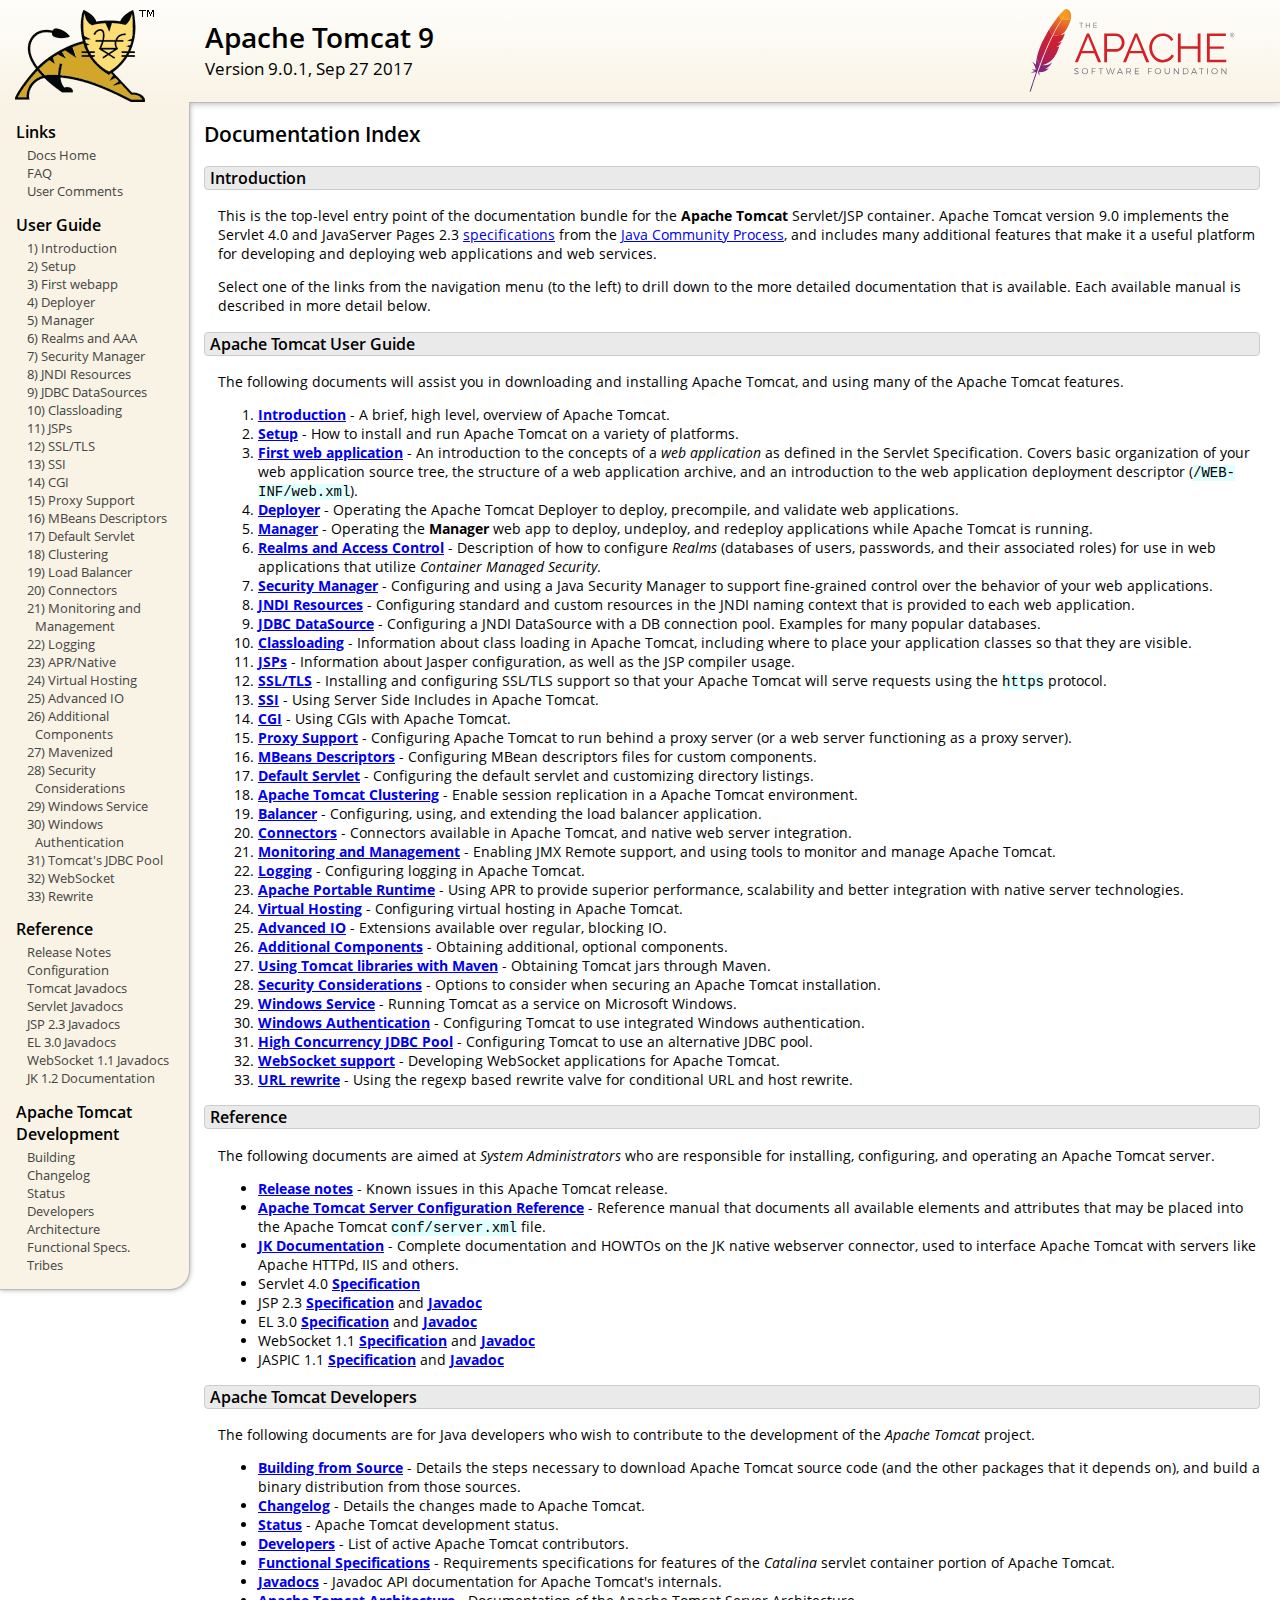
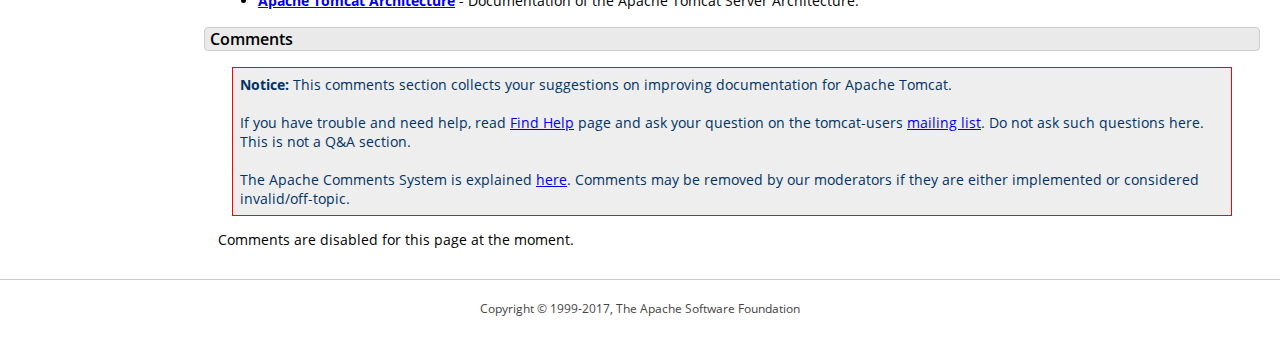
<file: apache-tomcat-9.0.1/webapps/docs/index.html>
<!DOCTYPE html SYSTEM "about:legacy-compat">
<html lang="en"><head><META http-equiv="Content-Type" content="text/html; charset=UTF-8"><link href="./images/docs-stylesheet.css" rel="stylesheet" type="text/css"><title>Apache Tomcat 9 (9.0.1) - Documentation Index</title><meta name="author" content="Craig R. McClanahan"><meta name="author" content="Remy Maucherat"><meta name="author" content="Yoav Shapira"><script type="application/javascript" data-comments-identifier="tomcat-9.0-doc/index">
    "use strict"; // Enable strict mode

    (function() {
      var thisScript = document.currentScript;
      if (!thisScript) { // Workaround for IE <= 11
        var scripts = document.getElementsByTagName("script");
        thisScript = scripts[scripts.length - 1];
      }
      document.addEventListener("DOMContentLoaded", (function() {
        var commentsDiv = document.getElementById("comments_thread");
        var commentsShortname = "tomcat";
        var commentsIdentifier = "http://tomcat.apache.org/" +
          thisScript.getAttribute("data-comments-identifier") + ".html";

        (function(w, d) {
          if (w.location.hostname.toLowerCase() == "tomcat.apache.org") {
            var s = d.createElement("script");
            s.type = "application/javascript";
            s.async = true;
            s.src = "https://comments.apache.org/show_comments.lua?site=" +
              encodeURIComponent(commentsShortname) +
              "&page=" + encodeURIComponent(commentsIdentifier);
            d.head.appendChild(s);
          } else {
            commentsDiv.appendChild(d.createTextNode("Comments are disabled for this page at the moment."));
          }
        })(window, document);
      }), false);
    })();
  </script></head><body><div id="wrapper"><header><div id="header"><div><div><div class="logo noPrint"><a href="http://tomcat.apache.org/"><img alt="Tomcat Home" src="./images/tomcat.png"></a></div><div style="height: 1px;"></div><div class="asfLogo noPrint"><a href="http://www.apache.org/" target="_blank"><img src="./images/asf-logo.svg" alt="The Apache Software Foundation" style="width: 266px; height: 83px;"></a></div><h1>Apache Tomcat 9</h1><div class="versionInfo">
          Version 9.0.1,
          <time datetime="2017-09-27">Sep 27 2017</time></div><div style="height: 1px;"></div><div style="clear: left;"></div></div></div></div></header><div id="middle"><div><div id="mainLeft" class="noprint"><div><nav><div><h2>Links</h2><ul><li><a href="index.html">Docs Home</a></li><li><a href="http://wiki.apache.org/tomcat/FAQ">FAQ</a></li><li><a href="#comments_section">User Comments</a></li></ul></div><div><h2>User Guide</h2><ul><li><a href="introduction.html">1) Introduction</a></li><li><a href="setup.html">2) Setup</a></li><li><a href="appdev/index.html">3) First webapp</a></li><li><a href="deployer-howto.html">4) Deployer</a></li><li><a href="manager-howto.html">5) Manager</a></li><li><a href="realm-howto.html">6) Realms and AAA</a></li><li><a href="security-manager-howto.html">7) Security Manager</a></li><li><a href="jndi-resources-howto.html">8) JNDI Resources</a></li><li><a href="jndi-datasource-examples-howto.html">9) JDBC DataSources</a></li><li><a href="class-loader-howto.html">10) Classloading</a></li><li><a href="jasper-howto.html">11) JSPs</a></li><li><a href="ssl-howto.html">12) SSL/TLS</a></li><li><a href="ssi-howto.html">13) SSI</a></li><li><a href="cgi-howto.html">14) CGI</a></li><li><a href="proxy-howto.html">15) Proxy Support</a></li><li><a href="mbeans-descriptors-howto.html">16) MBeans Descriptors</a></li><li><a href="default-servlet.html">17) Default Servlet</a></li><li><a href="cluster-howto.html">18) Clustering</a></li><li><a href="balancer-howto.html">19) Load Balancer</a></li><li><a href="connectors.html">20) Connectors</a></li><li><a href="monitoring.html">21) Monitoring and Management</a></li><li><a href="logging.html">22) Logging</a></li><li><a href="apr.html">23) APR/Native</a></li><li><a href="virtual-hosting-howto.html">24) Virtual Hosting</a></li><li><a href="aio.html">25) Advanced IO</a></li><li><a href="extras.html">26) Additional Components</a></li><li><a href="maven-jars.html">27) Mavenized</a></li><li><a href="security-howto.html">28) Security Considerations</a></li><li><a href="windows-service-howto.html">29) Windows Service</a></li><li><a href="windows-auth-howto.html">30) Windows Authentication</a></li><li><a href="jdbc-pool.html">31) Tomcat's JDBC Pool</a></li><li><a href="web-socket-howto.html">32) WebSocket</a></li><li><a href="rewrite.html">33) Rewrite</a></li></ul></div><div><h2>Reference</h2><ul><li><a href="RELEASE-NOTES.txt">Release Notes</a></li><li><a href="config/index.html">Configuration</a></li><li><a href="api/index.html">Tomcat Javadocs</a></li><li><a href="servletapi/index.html">Servlet Javadocs</a></li><li><a href="jspapi/index.html">JSP 2.3 Javadocs</a></li><li><a href="elapi/index.html">EL 3.0 Javadocs</a></li><li><a href="websocketapi/index.html">WebSocket 1.1 Javadocs</a></li><li><a href="http://tomcat.apache.org/connectors-doc/">JK 1.2 Documentation</a></li></ul></div><div><h2>Apache Tomcat Development</h2><ul><li><a href="building.html">Building</a></li><li><a href="changelog.html">Changelog</a></li><li><a href="http://wiki.apache.org/tomcat/TomcatVersions">Status</a></li><li><a href="developers.html">Developers</a></li><li><a href="architecture/index.html">Architecture</a></li><li><a href="funcspecs/index.html">Functional Specs.</a></li><li><a href="tribes/introduction.html">Tribes</a></li></ul></div></nav></div></div><div id="mainRight"><div id="content"><h2>Documentation Index</h2><h3 id="Introduction">Introduction</h3><div class="text">

<p>This is the top-level entry point of the documentation bundle for the
<strong>Apache Tomcat</strong> Servlet/JSP container.  Apache Tomcat version
9.0 implements the Servlet 4.0 and JavaServer Pages 2.3
<a href="http://wiki.apache.org/tomcat/Specifications">specifications</a> from the
<a href="http://www.jcp.org">Java Community Process</a>, and includes many
additional features that make it a useful platform for developing and deploying
web applications and web services.</p>

<p>Select one of the links from the navigation menu (to the left) to drill
down to the more detailed documentation that is available.  Each available
manual is described in more detail below.</p>

</div><h3 id="Apache_Tomcat_User_Guide">Apache Tomcat User Guide</h3><div class="text">

<p>The following documents will assist you in downloading and installing
Apache Tomcat, and using many of the Apache Tomcat features.</p>

<ol>
<li><a href="introduction.html"><strong>Introduction</strong></a> - A
    brief, high level, overview of Apache Tomcat.</li>
<li><a href="setup.html"><strong>Setup</strong></a> - How to install and run
    Apache Tomcat on a variety of platforms.</li>
<li><a href="appdev/index.html"><strong>First web application</strong></a>
    - An introduction to the concepts of a <em>web application</em> as defined
    in the Servlet Specification.  Covers basic organization of your web application
    source tree, the structure of a web application archive, and an
    introduction to the web application deployment descriptor
    (<code>/WEB-INF/web.xml</code>).</li>
<li><a href="deployer-howto.html"><strong>Deployer</strong></a> -
    Operating the Apache Tomcat Deployer to deploy, precompile, and validate web
    applications.</li>
<li><a href="manager-howto.html"><strong>Manager</strong></a> -
    Operating the <strong>Manager</strong> web app to deploy, undeploy, and
    redeploy applications while Apache Tomcat is running.</li>
<li><a href="realm-howto.html"><strong>Realms and Access Control</strong></a>
    - Description of how to configure <em>Realms</em> (databases of users,
    passwords, and their associated roles) for use in web applications that
    utilize <em>Container Managed Security</em>.</li>
<li><a href="security-manager-howto.html"><strong>Security Manager</strong></a>
    - Configuring and using a Java Security Manager to
    support fine-grained control over the behavior of your web applications.
    </li>
<li><a href="jndi-resources-howto.html"><strong>JNDI Resources</strong></a>
    - Configuring standard and custom resources in the JNDI naming context
    that is provided to each web application.</li>
<li><a href="jndi-datasource-examples-howto.html">
    <strong>JDBC DataSource</strong></a>
    - Configuring a JNDI DataSource with a DB connection pool.
    Examples for many popular databases.</li>
<li><a href="class-loader-howto.html"><strong>Classloading</strong></a>
    - Information about class loading in Apache Tomcat, including where to place
    your application classes so that they are visible.</li>
<li><a href="jasper-howto.html"><strong>JSPs</strong></a>
    - Information about Jasper configuration, as well as the JSP compiler
    usage.</li>
<li><a href="ssl-howto.html"><strong>SSL/TLS</strong></a> -
    Installing and configuring SSL/TLS support so that your Apache Tomcat will
    serve requests using the <code>https</code> protocol.</li>
<li><a href="ssi-howto.html"><strong>SSI</strong></a> -
    Using Server Side Includes in Apache Tomcat.</li>
<li><a href="cgi-howto.html"><strong>CGI</strong></a> -
    Using CGIs with Apache Tomcat.</li>
<li><a href="proxy-howto.html"><strong>Proxy Support</strong></a> -
    Configuring Apache Tomcat to run behind a proxy server (or a web server
    functioning as a proxy server).</li>
<li><a href="mbeans-descriptors-howto.html"><strong>MBeans Descriptors</strong></a> -
    Configuring MBean descriptors files for custom components.</li>
<li><a href="default-servlet.html"><strong>Default Servlet</strong></a> -
    Configuring the default servlet and customizing directory listings.</li>
<li><a href="cluster-howto.html"><strong>Apache Tomcat Clustering</strong></a> -
    Enable session replication in a Apache Tomcat environment.</li>
<li><a href="balancer-howto.html"><strong>Balancer</strong></a> -
    Configuring, using, and extending the load balancer application.</li>
<li><a href="connectors.html"><strong>Connectors</strong></a> -
    Connectors available in Apache Tomcat, and native web server integration.</li>
<li><a href="monitoring.html"><strong>Monitoring and Management</strong></a> -
    Enabling JMX Remote support, and using tools to monitor and manage Apache Tomcat.</li>
<li><a href="logging.html"><strong>Logging</strong></a> -
    Configuring logging in Apache Tomcat.</li>
<li><a href="apr.html"><strong>Apache Portable Runtime</strong></a> -
    Using APR to provide superior performance, scalability and better
    integration with native server technologies.</li>
<li><a href="virtual-hosting-howto.html"><strong>Virtual Hosting</strong></a> -
    Configuring virtual hosting in Apache Tomcat.</li>
<li><a href="aio.html"><strong>Advanced IO</strong></a> -
    Extensions available over regular, blocking IO.</li>
<li><a href="extras.html"><strong>Additional Components</strong></a> -
    Obtaining additional, optional components.</li>
<li><a href="maven-jars.html"><strong>Using Tomcat libraries with Maven</strong></a> -
    Obtaining Tomcat jars through Maven.</li>
<li><a href="security-howto.html"><strong>Security Considerations</strong></a> -
    Options to consider when securing an Apache Tomcat installation.</li>
<li><a href="windows-service-howto.html"><strong>Windows Service</strong></a> -
    Running Tomcat as a service on Microsoft Windows.</li>
<li><a href="windows-auth-howto.html"><strong>Windows Authentication</strong></a> -
    Configuring Tomcat to use integrated Windows authentication.</li>
<li><a href="jdbc-pool.html"><strong>High Concurrency JDBC Pool</strong></a> -
    Configuring Tomcat to use an alternative JDBC pool.</li>
<li><a href="web-socket-howto.html"><strong>WebSocket support</strong></a> -
    Developing WebSocket applications for Apache Tomcat.</li>
<li><a href="rewrite.html"><strong>URL rewrite</strong></a> -
    Using the regexp based rewrite valve for conditional URL and host rewrite.</li>

</ol>

</div><h3 id="Reference">Reference</h3><div class="text">

<p>The following documents are aimed at <em>System Administrators</em> who
are responsible for installing, configuring, and operating an Apache Tomcat server.
</p>
<ul>
<li><a href="RELEASE-NOTES.txt"><strong>Release notes</strong></a>
    - Known issues in this Apache Tomcat release.
    </li>
<li><a href="config/index.html"><strong>Apache Tomcat Server Configuration Reference</strong></a>
    - Reference manual that documents all available elements and attributes
      that may be placed into the Apache Tomcat <code>conf/server.xml</code> file.
    </li>
<li><a href="http://tomcat.apache.org/connectors-doc/index.html"><strong>JK Documentation</strong></a>
    - Complete documentation and HOWTOs on the JK native webserver connector,
      used to interface Apache Tomcat with servers like Apache HTTPd, IIS
      and others.</li>
<li>Servlet 4.0
    <a href="https://jcp.org/aboutJava/communityprocess/final/jsr369/index.html">
    <strong>Specification</strong></a>

    </li>
<li>JSP 2.3
    <a href="http://jcp.org/aboutJava/communityprocess/mrel/jsr245/index2.html">
    <strong>Specification</strong></a> and
    <a href="http://docs.oracle.com/javaee/7/api/javax/servlet/jsp/package-summary.html">
    <strong>Javadoc</strong></a>
    </li>
<li>EL 3.0
    <a href="http://jcp.org/aboutJava/communityprocess/final/jsr341/index.html">
    <strong>Specification</strong></a> and
    <a href="http://docs.oracle.com/javaee/7/api/javax/el/package-summary.html">
    <strong>Javadoc</strong></a>
    </li>
<li>WebSocket 1.1
    <a href="https://jcp.org/aboutJava/communityprocess/mrel/jsr356/index.html">
    <strong>Specification</strong></a> and
    <a href="http://docs.oracle.com/javaee/7/api/javax/websocket/package-summary.html">
    <strong>Javadoc</strong></a>
    </li>
<li>JASPIC 1.1
    <a href="https://jcp.org/aboutJava/communityprocess/mrel/jsr196/index.html">
    <strong>Specification</strong></a> and
    <a href="http://docs.oracle.com/javaee/7/api/javax/security/auth/message/package-summary.html">
    <strong>Javadoc</strong></a>
    </li>
</ul>

</div><h3 id="Apache_Tomcat_Developers">Apache Tomcat Developers</h3><div class="text">

<p>The following documents are for Java developers who wish to contribute to
the development of the <em>Apache Tomcat</em> project.</p>
<ul>
<li><a href="building.html"><strong>Building from Source</strong></a> -
    Details the steps necessary to download Apache Tomcat source code (and the
    other packages that it depends on), and build a binary distribution from
    those sources.
    </li>
<li><a href="changelog.html"><strong>Changelog</strong></a> - Details the
    changes made to Apache Tomcat.
    </li>
<li><a href="http://wiki.apache.org/tomcat/TomcatVersions"><strong>Status</strong></a> -
    Apache Tomcat development status.
    </li>
<li><a href="developers.html"><strong>Developers</strong></a> - List of active
    Apache Tomcat contributors.
    </li>
<li><a href="funcspecs/index.html"><strong>Functional Specifications</strong></a>
    - Requirements specifications for features of the <em>Catalina</em> servlet
    container portion of Apache Tomcat.</li>
<li><a href="api/index.html"><strong>Javadocs</strong></a>
    - Javadoc API documentation for Apache Tomcat's internals.</li>
<li><a href="architecture/index.html"><strong>Apache Tomcat Architecture</strong></a>
    - Documentation of the Apache Tomcat Server Architecture.</li>
</ul>

</div><div class="noprint"><h3 id="comments_section">
                  Comments
                </h3><div class="text"><p class="notice"><strong>Notice: </strong>This comments section collects your suggestions
                    on improving documentation for Apache Tomcat.<br><br>
                    If you have trouble and need help, read
                    <a href="http://tomcat.apache.org/findhelp.html">Find Help</a> page
                    and ask your question on the tomcat-users
                    <a href="http://tomcat.apache.org/lists.html">mailing list</a>.
                    Do not ask such questions here. This is not a Q&amp;A section.<br><br>
                    The Apache Comments System is explained <a href="./comments.html">here</a>.
                    Comments may be removed by our moderators if they are either
                    implemented or considered invalid/off-topic.
                  </p><div id="comments_thread"></div></div></div></div></div></div></div><footer><div id="footer">
    Copyright &copy; 1999-2017, The Apache Software Foundation
  </div></footer></div></body></html>
</file>
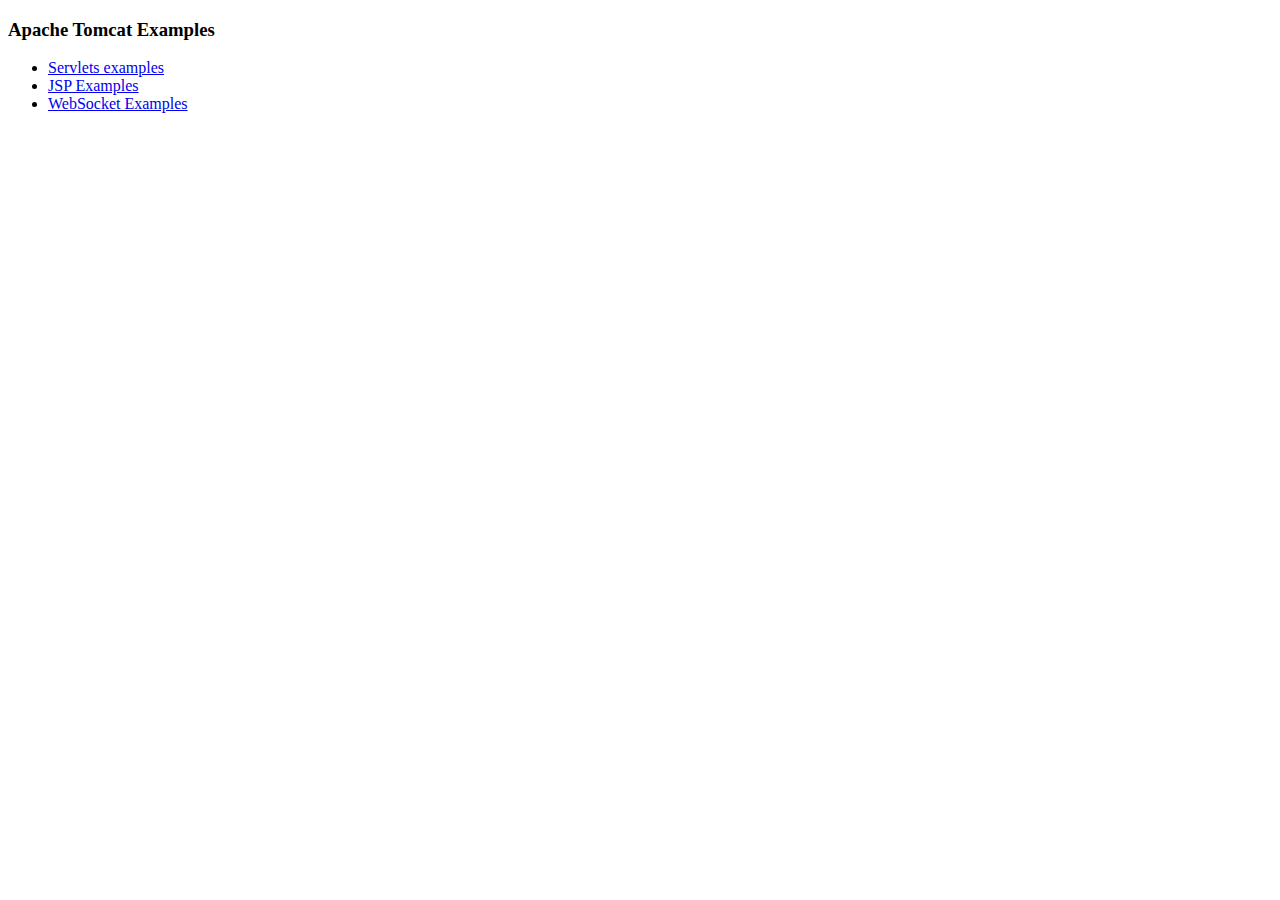
<file: apache-tomcat-9.0.1/webapps/examples/index.html>
<!--
  Licensed to the Apache Software Foundation (ASF) under one or more
  contributor license agreements.  See the NOTICE file distributed with
  this work for additional information regarding copyright ownership.
  The ASF licenses this file to You under the Apache License, Version 2.0
  (the "License"); you may not use this file except in compliance with
  the License.  You may obtain a copy of the License at

      http://www.apache.org/licenses/LICENSE-2.0

  Unless required by applicable law or agreed to in writing, software
  distributed under the License is distributed on an "AS IS" BASIS,
  WITHOUT WARRANTIES OR CONDITIONS OF ANY KIND, either express or implied.
  See the License for the specific language governing permissions and
  limitations under the License.
-->
<!DOCTYPE HTML><html lang="en"><head>
<meta charset="UTF-8">
<title>Apache Tomcat Examples</title>
</head>
<body>
<p>
<h3>Apache Tomcat Examples</H3>
<p></p>
<ul>
<li><a href="servlets">Servlets examples</a></li>
<li><a href="jsp">JSP Examples</a></li>
<li><a href="websocket/index.xhtml">WebSocket Examples</a></li>
</ul>
</body></html>
</file>
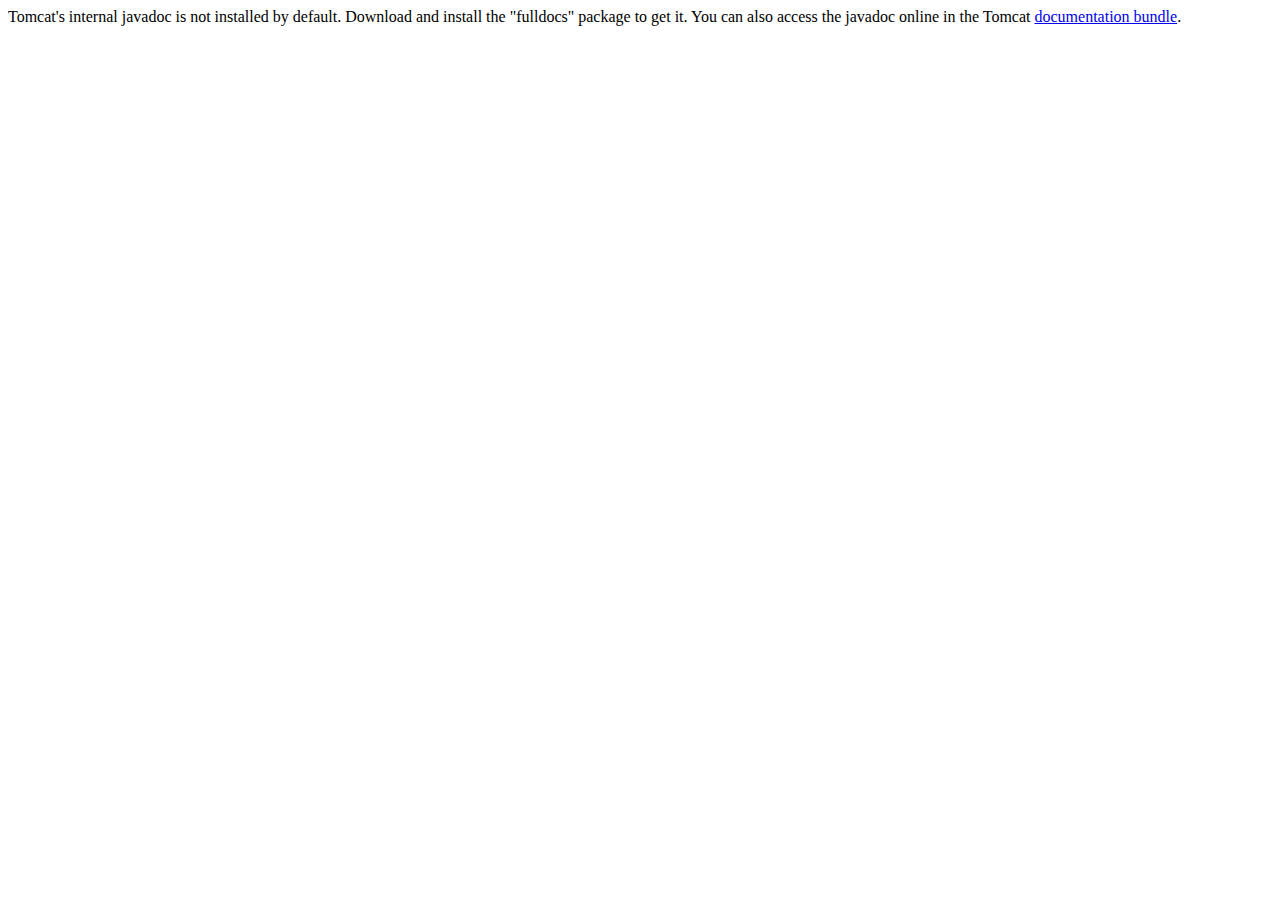
<file: apache-tomcat-9.0.1/webapps/docs/api/index.html>
<!--
  Licensed to the Apache Software Foundation (ASF) under one or more
  contributor license agreements.  See the NOTICE file distributed with
  this work for additional information regarding copyright ownership.
  The ASF licenses this file to You under the Apache License, Version 2.0
  (the "License"); you may not use this file except in compliance with
  the License.  You may obtain a copy of the License at

      http://www.apache.org/licenses/LICENSE-2.0

  Unless required by applicable law or agreed to in writing, software
  distributed under the License is distributed on an "AS IS" BASIS,
  WITHOUT WARRANTIES OR CONDITIONS OF ANY KIND, either express or implied.
  See the License for the specific language governing permissions and
  limitations under the License.
-->
<!DOCTYPE html>
<html>
    <head>
    <meta charset="UTF-8" />
    <title>API docs</title>
</head>

<body>

Tomcat's internal javadoc is not installed by default. Download and install
the "fulldocs" package to get it.

You can also access the javadoc online in the Tomcat
<a href="http://tomcat.apache.org/tomcat-9.0-doc/">
documentation bundle</a>.

</body>
</html>
</file>
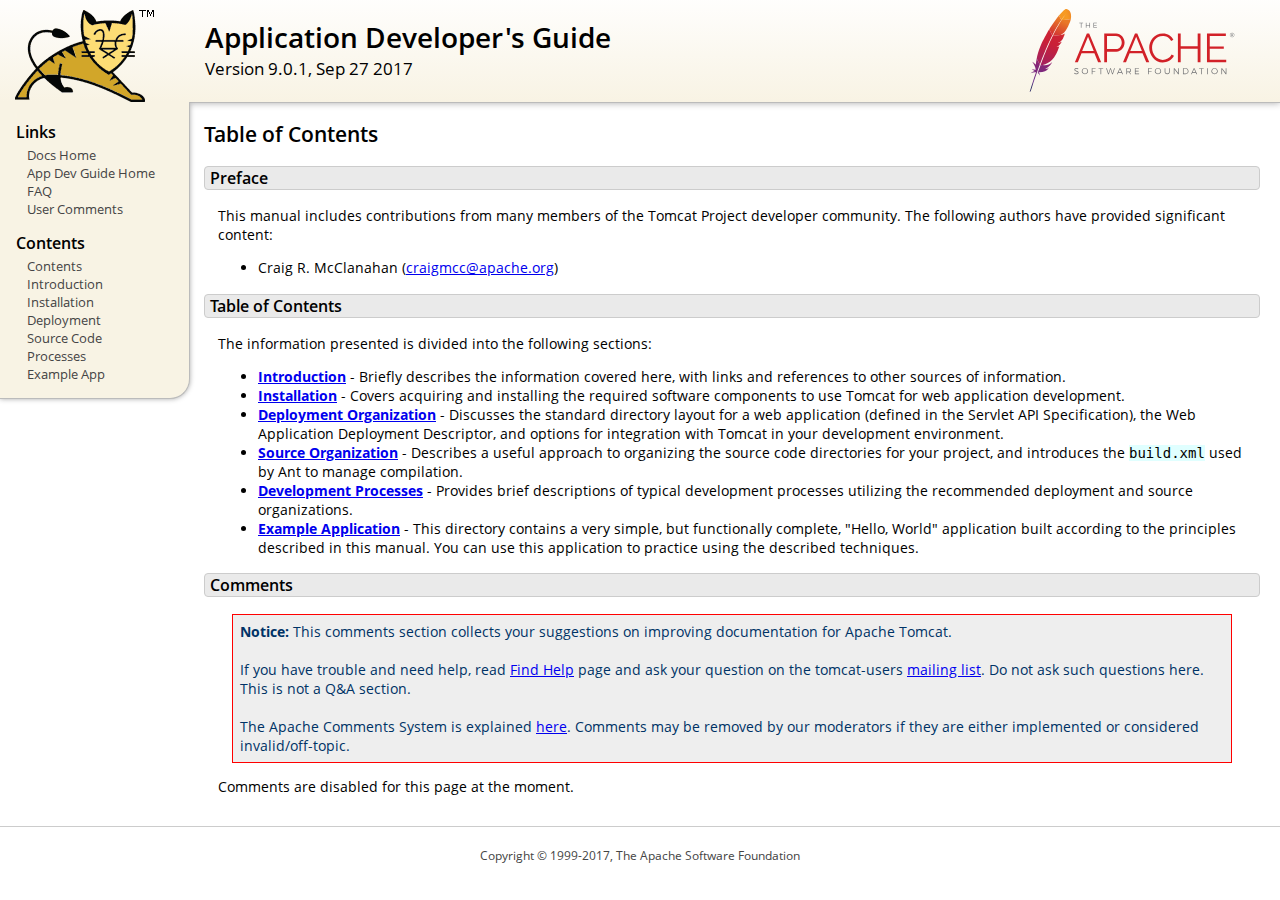
<file: apache-tomcat-9.0.1/webapps/docs/appdev/index.html>
<!DOCTYPE html SYSTEM "about:legacy-compat">
<html lang="en"><head><META http-equiv="Content-Type" content="text/html; charset=UTF-8"><link href="../images/docs-stylesheet.css" rel="stylesheet" type="text/css"><title>Application Developer's Guide (9.0.1) - Table of Contents</title><meta name="author" content="Craig R. McClanahan"><script type="application/javascript" data-comments-identifier="tomcat-9.0-doc/appdev/index">
    "use strict"; // Enable strict mode

    (function() {
      var thisScript = document.currentScript;
      if (!thisScript) { // Workaround for IE <= 11
        var scripts = document.getElementsByTagName("script");
        thisScript = scripts[scripts.length - 1];
      }
      document.addEventListener("DOMContentLoaded", (function() {
        var commentsDiv = document.getElementById("comments_thread");
        var commentsShortname = "tomcat";
        var commentsIdentifier = "http://tomcat.apache.org/" +
          thisScript.getAttribute("data-comments-identifier") + ".html";

        (function(w, d) {
          if (w.location.hostname.toLowerCase() == "tomcat.apache.org") {
            var s = d.createElement("script");
            s.type = "application/javascript";
            s.async = true;
            s.src = "https://comments.apache.org/show_comments.lua?site=" +
              encodeURIComponent(commentsShortname) +
              "&page=" + encodeURIComponent(commentsIdentifier);
            d.head.appendChild(s);
          } else {
            commentsDiv.appendChild(d.createTextNode("Comments are disabled for this page at the moment."));
          }
        })(window, document);
      }), false);
    })();
  </script></head><body><div id="wrapper"><header><div id="header"><div><div><div class="logo noPrint"><a href="http://tomcat.apache.org/"><img alt="Tomcat Home" src="../images/tomcat.png"></a></div><div style="height: 1px;"></div><div class="asfLogo noPrint"><a href="http://www.apache.org/" target="_blank"><img src="../images/asf-logo.svg" alt="The Apache Software Foundation" style="width: 266px; height: 83px;"></a></div><h1>Application Developer's Guide</h1><div class="versionInfo">
          Version 9.0.1,
          <time datetime="2017-09-27">Sep 27 2017</time></div><div style="height: 1px;"></div><div style="clear: left;"></div></div></div></div></header><div id="middle"><div><div id="mainLeft" class="noprint"><div><nav><div><h2>Links</h2><ul><li><a href="../index.html">Docs Home</a></li><li><a href="index.html">App Dev Guide Home</a></li><li><a href="http://wiki.apache.org/tomcat/FAQ">FAQ</a></li><li><a href="#comments_section">User Comments</a></li></ul></div><div><h2>Contents</h2><ul><li><a href="index.html">Contents</a></li><li><a href="introduction.html">Introduction</a></li><li><a href="installation.html">Installation</a></li><li><a href="deployment.html">Deployment</a></li><li><a href="source.html">Source Code</a></li><li><a href="processes.html">Processes</a></li><li><a href="sample/">Example App</a></li></ul></div></nav></div></div><div id="mainRight"><div id="content"><h2>Table of Contents</h2><h3 id="Preface">Preface</h3><div class="text">

<p>This manual includes contributions from many members of the Tomcat Project
developer community.  The following authors have provided significant content:
</p>
<ul>
<li>Craig R. McClanahan
    (<a href="mailto:craigmcc@apache.org">craigmcc@apache.org</a>)</li>
</ul>

</div><h3 id="Table_of_Contents">Table of Contents</h3><div class="text">

<p>The information presented is divided into the following sections:</p>
<ul>
<li><a href="introduction.html"><strong>Introduction</strong></a> -
    Briefly describes the information covered here, with
    links and references to other sources of information.</li>
<li><a href="installation.html"><strong>Installation</strong></a> -
    Covers acquiring and installing the required software
    components to use Tomcat for web application development.</li>
<li><a href="deployment.html"><strong>Deployment Organization</strong></a> -
    Discusses the standard directory layout for a web application
    (defined in the Servlet API Specification), the Web Application
    Deployment Descriptor, and options for integration with Tomcat
    in your development environment.</li>
<li><a href="source.html"><strong>Source Organization</strong></a> -
    Describes a useful approach to organizing the source code
    directories for your project, and introduces the
    <code>build.xml</code> used by Ant to manage compilation.</li>
<li><a href="processes.html"><strong>Development Processes</strong></a> -
    Provides brief descriptions of typical development processes
    utilizing the recommended deployment and source organizations.</li>
<li><a href="sample/" target="_blank"><strong>Example Application</strong></a> -
    This directory contains a very simple, but functionally complete,
    "Hello, World" application built according to the principles
    described in this manual.  You can use this application to
    practice using the described techniques.</li>
</ul>

</div><div class="noprint"><h3 id="comments_section">
                  Comments
                </h3><div class="text"><p class="notice"><strong>Notice: </strong>This comments section collects your suggestions
                    on improving documentation for Apache Tomcat.<br><br>
                    If you have trouble and need help, read
                    <a href="http://tomcat.apache.org/findhelp.html">Find Help</a> page
                    and ask your question on the tomcat-users
                    <a href="http://tomcat.apache.org/lists.html">mailing list</a>.
                    Do not ask such questions here. This is not a Q&amp;A section.<br><br>
                    The Apache Comments System is explained <a href="../comments.html">here</a>.
                    Comments may be removed by our moderators if they are either
                    implemented or considered invalid/off-topic.
                  </p><div id="comments_thread"></div></div></div></div></div></div></div><footer><div id="footer">
    Copyright &copy; 1999-2017, The Apache Software Foundation
  </div></footer></div></body></html>
</file>
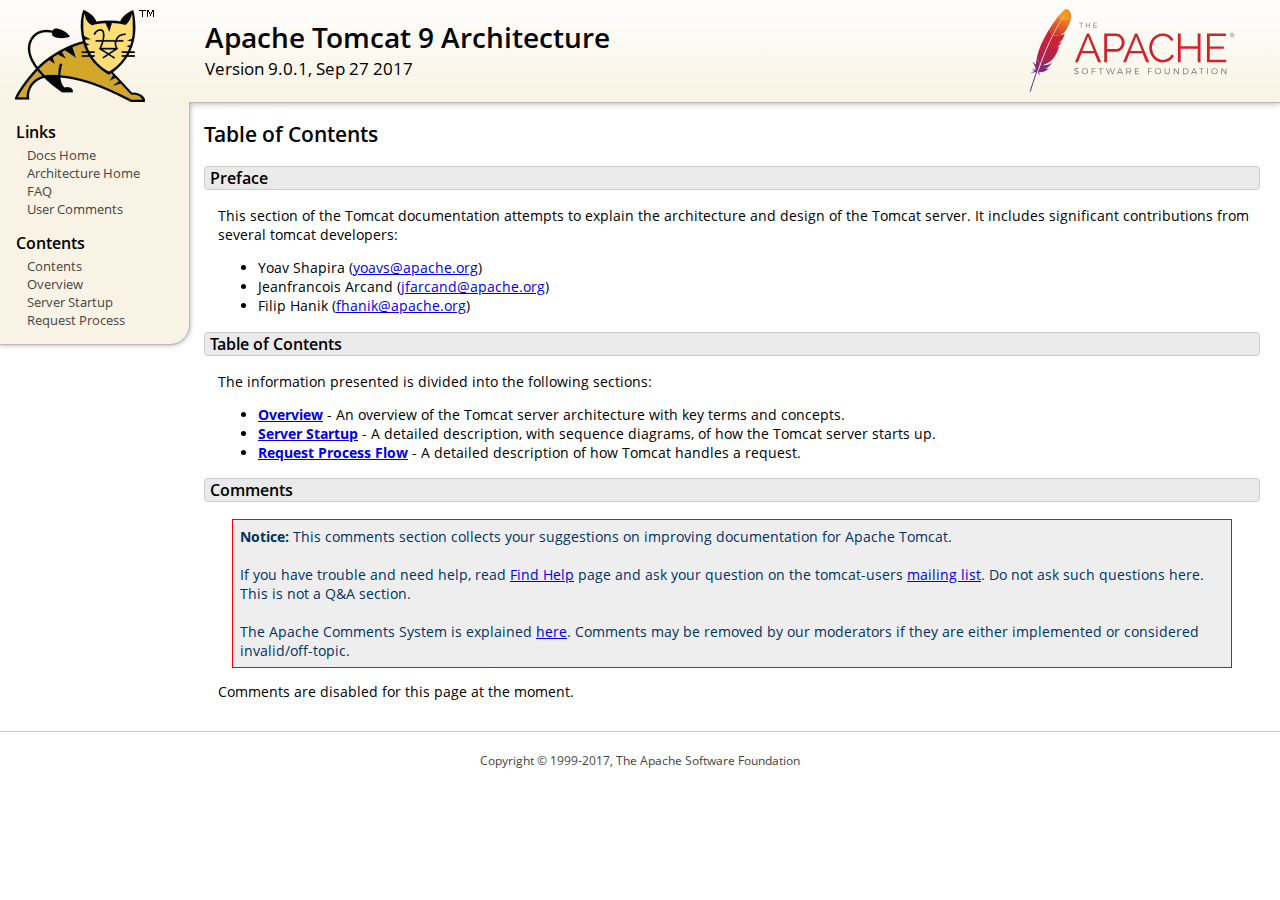
<file: apache-tomcat-9.0.1/webapps/docs/architecture/index.html>
<!DOCTYPE html SYSTEM "about:legacy-compat">
<html lang="en"><head><META http-equiv="Content-Type" content="text/html; charset=UTF-8"><link href="../images/docs-stylesheet.css" rel="stylesheet" type="text/css"><title>Apache Tomcat 9 Architecture (9.0.1) - Table of Contents</title><meta name="author" content="Yoav Shapira"><script type="application/javascript" data-comments-identifier="tomcat-9.0-doc/architecture/index">
    "use strict"; // Enable strict mode

    (function() {
      var thisScript = document.currentScript;
      if (!thisScript) { // Workaround for IE <= 11
        var scripts = document.getElementsByTagName("script");
        thisScript = scripts[scripts.length - 1];
      }
      document.addEventListener("DOMContentLoaded", (function() {
        var commentsDiv = document.getElementById("comments_thread");
        var commentsShortname = "tomcat";
        var commentsIdentifier = "http://tomcat.apache.org/" +
          thisScript.getAttribute("data-comments-identifier") + ".html";

        (function(w, d) {
          if (w.location.hostname.toLowerCase() == "tomcat.apache.org") {
            var s = d.createElement("script");
            s.type = "application/javascript";
            s.async = true;
            s.src = "https://comments.apache.org/show_comments.lua?site=" +
              encodeURIComponent(commentsShortname) +
              "&page=" + encodeURIComponent(commentsIdentifier);
            d.head.appendChild(s);
          } else {
            commentsDiv.appendChild(d.createTextNode("Comments are disabled for this page at the moment."));
          }
        })(window, document);
      }), false);
    })();
  </script></head><body><div id="wrapper"><header><div id="header"><div><div><div class="logo noPrint"><a href="http://tomcat.apache.org/"><img alt="Tomcat Home" src="../images/tomcat.png"></a></div><div style="height: 1px;"></div><div class="asfLogo noPrint"><a href="http://www.apache.org/" target="_blank"><img src="../images/asf-logo.svg" alt="The Apache Software Foundation" style="width: 266px; height: 83px;"></a></div><h1>Apache Tomcat 9 Architecture</h1><div class="versionInfo">
          Version 9.0.1,
          <time datetime="2017-09-27">Sep 27 2017</time></div><div style="height: 1px;"></div><div style="clear: left;"></div></div></div></div></header><div id="middle"><div><div id="mainLeft" class="noprint"><div><nav><div><h2>Links</h2><ul><li><a href="../index.html">Docs Home</a></li><li><a href="index.html">Architecture Home</a></li><li><a href="http://wiki.apache.org/tomcat/FAQ">FAQ</a></li><li><a href="#comments_section">User Comments</a></li></ul></div><div><h2>Contents</h2><ul><li><a href="index.html">Contents</a></li><li><a href="overview.html">Overview</a></li><li><a href="startup.html">Server Startup</a></li><li><a href="requestProcess.html">Request Process</a></li></ul></div></nav></div></div><div id="mainRight"><div id="content"><h2>Table of Contents</h2><h3 id="Preface">Preface</h3><div class="text">

<p>This section of the Tomcat documentation attempts to explain
the architecture and design of the Tomcat server.  It includes significant
contributions from several tomcat developers:
</p>
<ul>
<li>Yoav Shapira
    (<a href="mailto:yoavs@apache.org">yoavs@apache.org</a>)</li>
<li>Jeanfrancois Arcand
    (<a href="mailto:jfarcand@apache.org">jfarcand@apache.org</a>)</li>
<li>Filip Hanik
    (<a href="mailto:fhanik@apache.org">fhanik@apache.org</a>)</li>
</ul>

</div><h3 id="Table_of_Contents">Table of Contents</h3><div class="text">

<p>The information presented is divided into the following sections:</p>
<ul>
<li><a href="overview.html"><strong>Overview</strong></a> -
    An overview of the Tomcat server architecture with key terms
    and concepts.</li>
<li><a href="startup.html"><strong>Server Startup</strong></a> -
    A detailed description, with sequence diagrams, of how the Tomcat
    server starts up.</li>
<li><a href="requestProcess.html"><strong>Request Process Flow</strong></a> -
    A detailed description of how Tomcat handles a request.</li>
</ul>

</div><div class="noprint"><h3 id="comments_section">
                  Comments
                </h3><div class="text"><p class="notice"><strong>Notice: </strong>This comments section collects your suggestions
                    on improving documentation for Apache Tomcat.<br><br>
                    If you have trouble and need help, read
                    <a href="http://tomcat.apache.org/findhelp.html">Find Help</a> page
                    and ask your question on the tomcat-users
                    <a href="http://tomcat.apache.org/lists.html">mailing list</a>.
                    Do not ask such questions here. This is not a Q&amp;A section.<br><br>
                    The Apache Comments System is explained <a href="../comments.html">here</a>.
                    Comments may be removed by our moderators if they are either
                    implemented or considered invalid/off-topic.
                  </p><div id="comments_thread"></div></div></div></div></div></div></div><footer><div id="footer">
    Copyright &copy; 1999-2017, The Apache Software Foundation
  </div></footer></div></body></html>
</file>
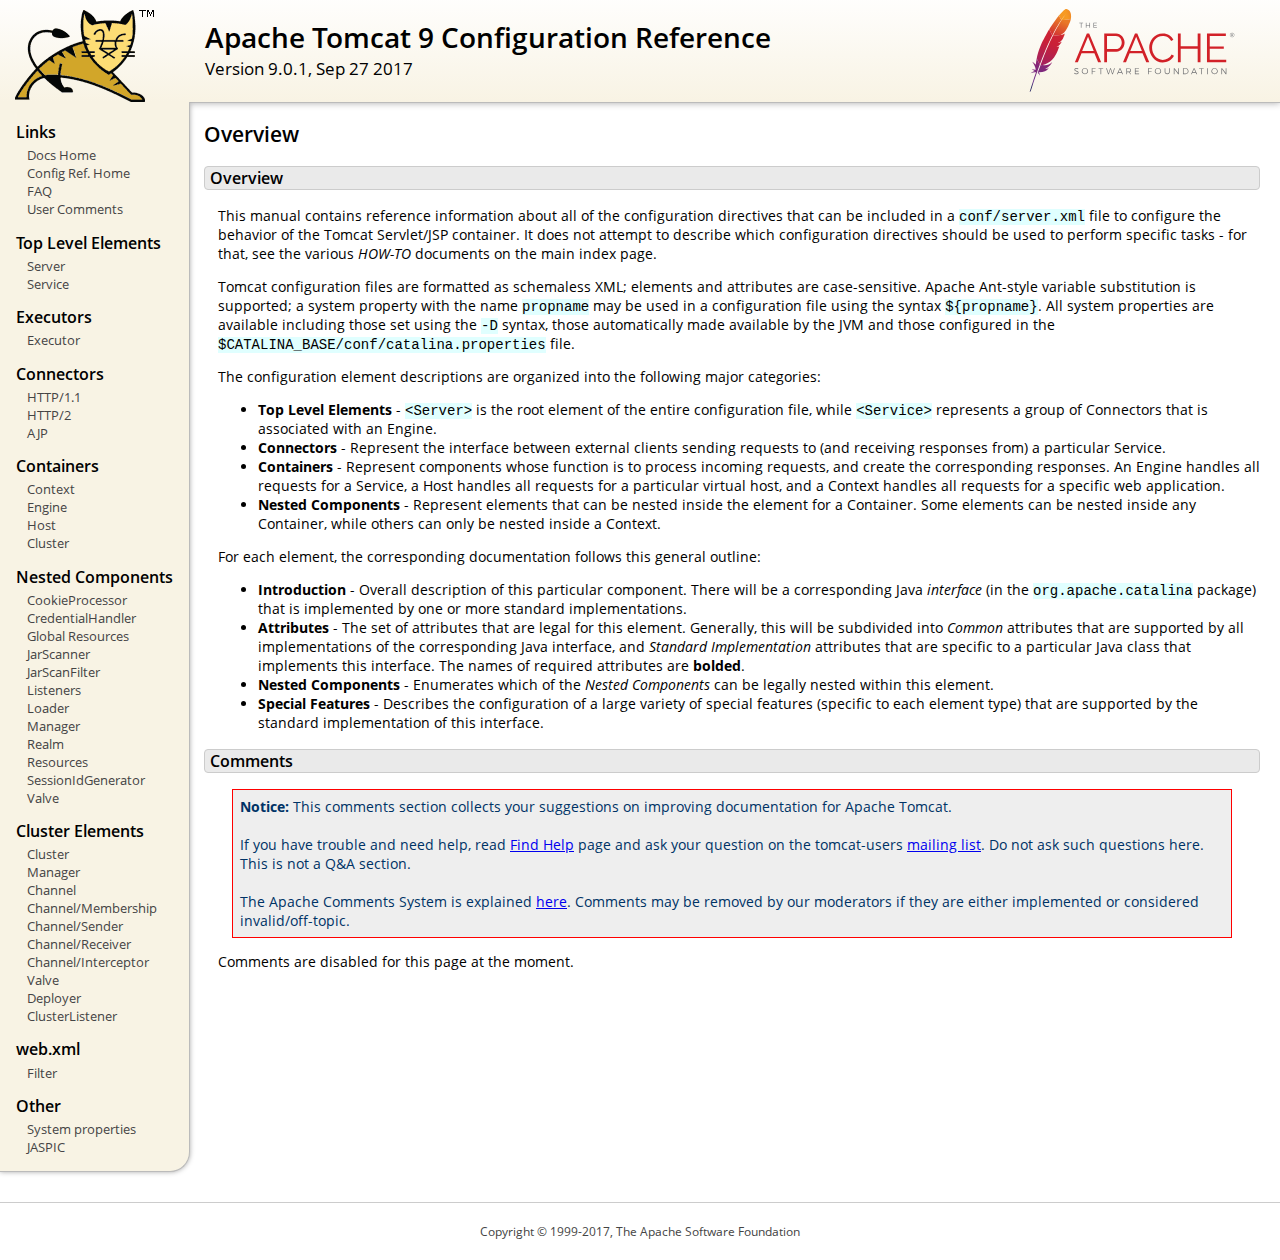
<file: apache-tomcat-9.0.1/webapps/docs/config/index.html>
<!DOCTYPE html SYSTEM "about:legacy-compat">
<html lang="en"><head><META http-equiv="Content-Type" content="text/html; charset=UTF-8"><link href="../images/docs-stylesheet.css" rel="stylesheet" type="text/css"><title>Apache Tomcat 9 Configuration Reference (9.0.1) - Overview</title><meta name="author" content="Craig R. McClanahan"><script type="application/javascript" data-comments-identifier="tomcat-9.0-doc/config/index">
    "use strict"; // Enable strict mode

    (function() {
      var thisScript = document.currentScript;
      if (!thisScript) { // Workaround for IE <= 11
        var scripts = document.getElementsByTagName("script");
        thisScript = scripts[scripts.length - 1];
      }
      document.addEventListener("DOMContentLoaded", (function() {
        var commentsDiv = document.getElementById("comments_thread");
        var commentsShortname = "tomcat";
        var commentsIdentifier = "http://tomcat.apache.org/" +
          thisScript.getAttribute("data-comments-identifier") + ".html";

        (function(w, d) {
          if (w.location.hostname.toLowerCase() == "tomcat.apache.org") {
            var s = d.createElement("script");
            s.type = "application/javascript";
            s.async = true;
            s.src = "https://comments.apache.org/show_comments.lua?site=" +
              encodeURIComponent(commentsShortname) +
              "&page=" + encodeURIComponent(commentsIdentifier);
            d.head.appendChild(s);
          } else {
            commentsDiv.appendChild(d.createTextNode("Comments are disabled for this page at the moment."));
          }
        })(window, document);
      }), false);
    })();
  </script></head><body><div id="wrapper"><header><div id="header"><div><div><div class="logo noPrint"><a href="http://tomcat.apache.org/"><img alt="Tomcat Home" src="../images/tomcat.png"></a></div><div style="height: 1px;"></div><div class="asfLogo noPrint"><a href="http://www.apache.org/" target="_blank"><img src="../images/asf-logo.svg" alt="The Apache Software Foundation" style="width: 266px; height: 83px;"></a></div><h1>Apache Tomcat 9 Configuration Reference</h1><div class="versionInfo">
          Version 9.0.1,
          <time datetime="2017-09-27">Sep 27 2017</time></div><div style="height: 1px;"></div><div style="clear: left;"></div></div></div></div></header><div id="middle"><div><div id="mainLeft" class="noprint"><div><nav><div><h2>Links</h2><ul><li><a href="../index.html">Docs Home</a></li><li><a href="index.html">Config Ref. Home</a></li><li><a href="http://wiki.apache.org/tomcat/FAQ">FAQ</a></li><li><a href="#comments_section">User Comments</a></li></ul></div><div><h2>Top Level Elements</h2><ul><li><a href="server.html">Server</a></li><li><a href="service.html">Service</a></li></ul></div><div><h2>Executors</h2><ul><li><a href="executor.html">Executor</a></li></ul></div><div><h2>Connectors</h2><ul><li><a href="http.html">HTTP/1.1</a></li><li><a href="http2.html">HTTP/2</a></li><li><a href="ajp.html">AJP</a></li></ul></div><div><h2>Containers</h2><ul><li><a href="context.html">Context</a></li><li><a href="engine.html">Engine</a></li><li><a href="host.html">Host</a></li><li><a href="cluster.html">Cluster</a></li></ul></div><div><h2>Nested Components</h2><ul><li><a href="cookie-processor.html">CookieProcessor</a></li><li><a href="credentialhandler.html">CredentialHandler</a></li><li><a href="globalresources.html">Global Resources</a></li><li><a href="jar-scanner.html">JarScanner</a></li><li><a href="jar-scan-filter.html">JarScanFilter</a></li><li><a href="listeners.html">Listeners</a></li><li><a href="loader.html">Loader</a></li><li><a href="manager.html">Manager</a></li><li><a href="realm.html">Realm</a></li><li><a href="resources.html">Resources</a></li><li><a href="sessionidgenerator.html">SessionIdGenerator</a></li><li><a href="valve.html">Valve</a></li></ul></div><div><h2>Cluster Elements</h2><ul><li><a href="cluster.html">Cluster</a></li><li><a href="cluster-manager.html">Manager</a></li><li><a href="cluster-channel.html">Channel</a></li><li><a href="cluster-membership.html">Channel/Membership</a></li><li><a href="cluster-sender.html">Channel/Sender</a></li><li><a href="cluster-receiver.html">Channel/Receiver</a></li><li><a href="cluster-interceptor.html">Channel/Interceptor</a></li><li><a href="cluster-valve.html">Valve</a></li><li><a href="cluster-deployer.html">Deployer</a></li><li><a href="cluster-listener.html">ClusterListener</a></li></ul></div><div><h2>web.xml</h2><ul><li><a href="filter.html">Filter</a></li></ul></div><div><h2>Other</h2><ul><li><a href="systemprops.html">System properties</a></li><li><a href="jaspic.html">JASPIC</a></li></ul></div></nav></div></div><div id="mainRight"><div id="content"><h2>Overview</h2><h3 id="Overview">Overview</h3><div class="text">

<p>This manual contains reference information about all of the configuration
directives that can be included in a <code>conf/server.xml</code> file to
configure the behavior of the Tomcat Servlet/JSP container.  It does not
attempt to describe which configuration directives should be used to perform
specific tasks - for that, see the various <em>HOW-TO</em> documents on the
main index page.</p>

<p>Tomcat configuration files are formatted as schemaless XML; elements and
attributes are case-sensitive. Apache Ant-style variable substitution
is supported; a system property with the name <code>propname</code> may be
used in a configuration file using the syntax <code>${propname}</code>. All
system properties are available including those set using the <code>-D</code>
syntax, those automatically made available by the JVM and those configured in
the <code>$CATALINA_BASE/conf/catalina.properties</code> file.
</p>

<p>The configuration element descriptions are organized into the following
major categories:</p>
<ul>
<li><strong>Top Level Elements</strong> - <code>&lt;Server&gt;</code> is the
    root element of the entire configuration file, while
    <code>&lt;Service&gt;</code> represents a group of Connectors that is
    associated with an Engine.</li>
<li><strong>Connectors</strong> - Represent the interface between external
    clients sending requests to (and receiving responses from) a particular
    Service.</li>
<li><strong>Containers</strong> - Represent components whose function is to
    process incoming requests, and create the corresponding responses.
    An Engine handles all requests for a Service, a Host handles all requests
    for a particular virtual host, and a Context handles all requests for a
    specific web application.</li>
<li><strong>Nested Components</strong> - Represent elements that can be
    nested inside the element for a Container.  Some elements can be nested
    inside any Container, while others can only be nested inside a
    Context.</li>
</ul>

<p>For each element, the corresponding documentation follows this general
outline:</p>
<ul>
<li><strong>Introduction</strong> - Overall description of this particular
    component.  There will be a corresponding Java <em>interface</em> (in
    the <code>org.apache.catalina</code> package) that is implemented by one
    or more standard implementations.</li>
<li><strong>Attributes</strong> - The set of attributes that are legal for
    this element.  Generally, this will be subdivided into <em>Common</em>
    attributes that are supported by all implementations of the corresponding
    Java interface, and <em>Standard Implementation</em> attributes that are
    specific to a particular Java class that implements this interface.
    The names of required attributes are <strong>bolded</strong>.</li>
<li><strong>Nested Components</strong> - Enumerates which of the <em>Nested
    Components</em> can be legally nested within this element.</li>
<li><strong>Special Features</strong> - Describes the configuration of a large
    variety of special features (specific to each element type) that are
    supported by the standard implementation of this interface.</li>
</ul>

</div><div class="noprint"><h3 id="comments_section">
                  Comments
                </h3><div class="text"><p class="notice"><strong>Notice: </strong>This comments section collects your suggestions
                    on improving documentation for Apache Tomcat.<br><br>
                    If you have trouble and need help, read
                    <a href="http://tomcat.apache.org/findhelp.html">Find Help</a> page
                    and ask your question on the tomcat-users
                    <a href="http://tomcat.apache.org/lists.html">mailing list</a>.
                    Do not ask such questions here. This is not a Q&amp;A section.<br><br>
                    The Apache Comments System is explained <a href="../comments.html">here</a>.
                    Comments may be removed by our moderators if they are either
                    implemented or considered invalid/off-topic.
                  </p><div id="comments_thread"></div></div></div></div></div></div></div><footer><div id="footer">
    Copyright &copy; 1999-2017, The Apache Software Foundation
  </div></footer></div></body></html>
</file>
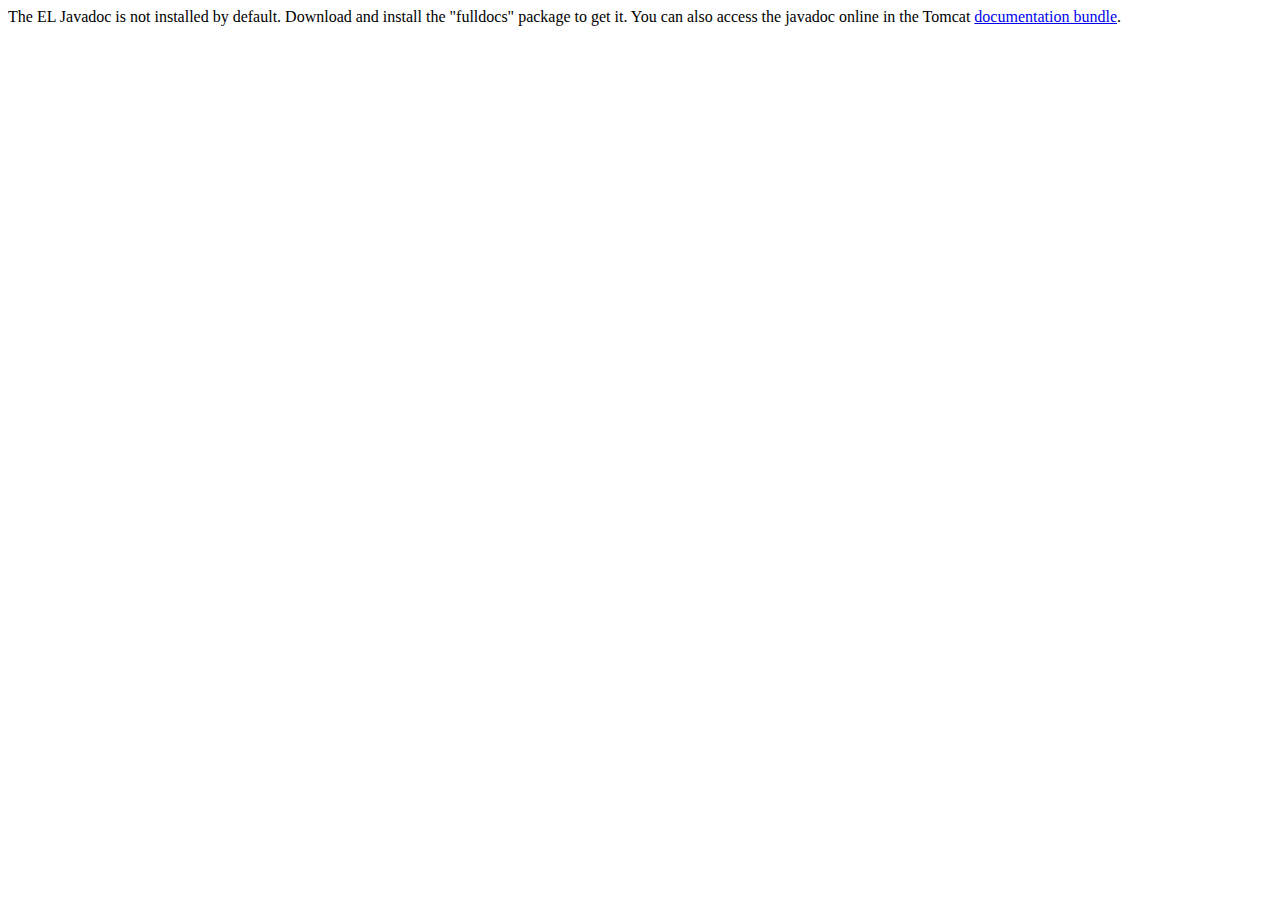
<file: apache-tomcat-9.0.1/webapps/docs/elapi/index.html>
<!--
  Licensed to the Apache Software Foundation (ASF) under one or more
  contributor license agreements.  See the NOTICE file distributed with
  this work for additional information regarding copyright ownership.
  The ASF licenses this file to You under the Apache License, Version 2.0
  (the "License"); you may not use this file except in compliance with
  the License.  You may obtain a copy of the License at

      http://www.apache.org/licenses/LICENSE-2.0

  Unless required by applicable law or agreed to in writing, software
  distributed under the License is distributed on an "AS IS" BASIS,
  WITHOUT WARRANTIES OR CONDITIONS OF ANY KIND, either express or implied.
  See the License for the specific language governing permissions and
  limitations under the License.
-->
<!DOCTYPE html>
<html>
    <head>
    <meta charset="UTF-8" />
    <title>API docs</title>
</head>

<body>

The EL Javadoc is not installed by default. Download and install
the "fulldocs" package to get it.

You can also access the javadoc online in the Tomcat
<a href="http://tomcat.apache.org/tomcat-9.0-doc/">
documentation bundle</a>.

</body>
</html>
</file>
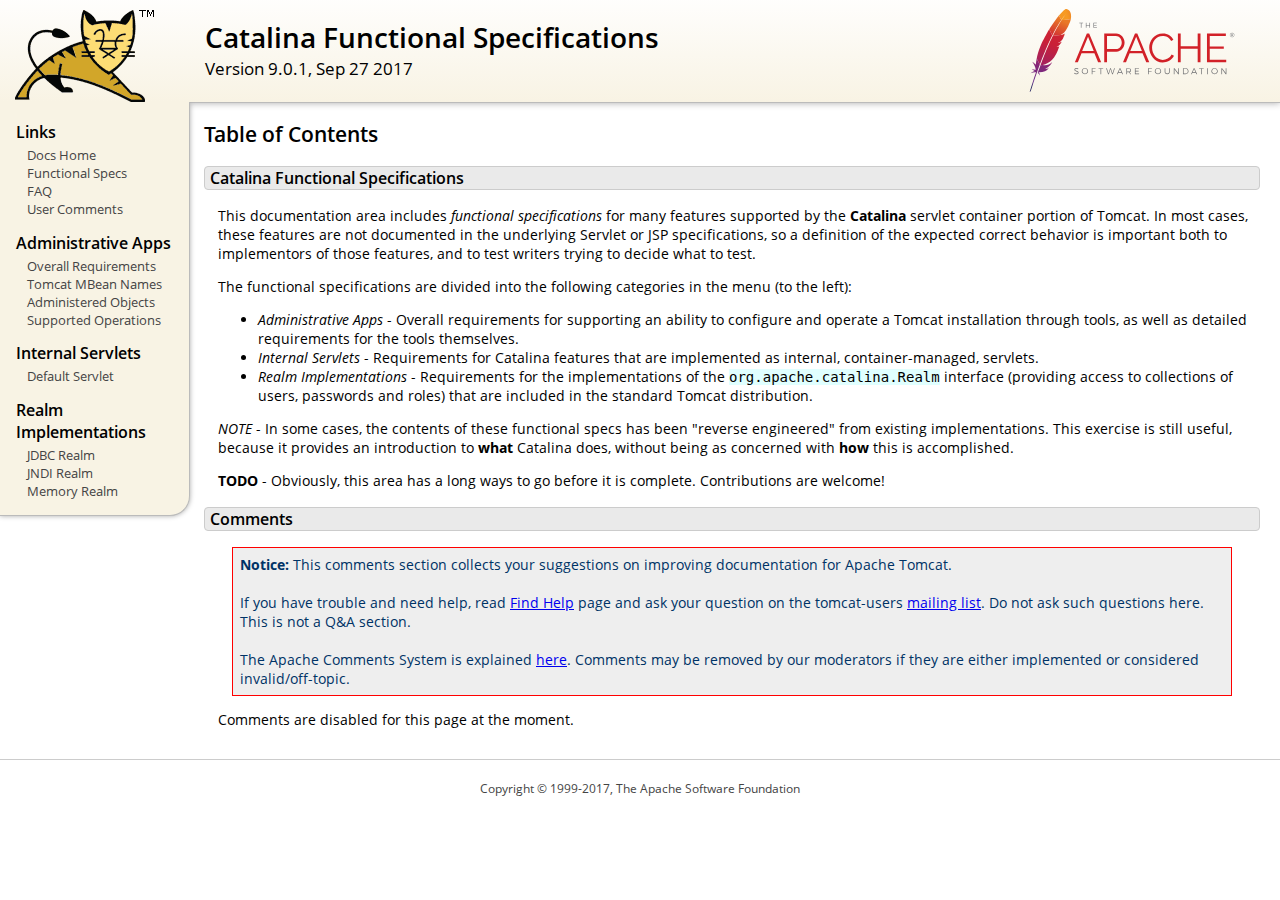
<file: apache-tomcat-9.0.1/webapps/docs/funcspecs/index.html>
<!DOCTYPE html SYSTEM "about:legacy-compat">
<html lang="en"><head><META http-equiv="Content-Type" content="text/html; charset=UTF-8"><link href="../images/docs-stylesheet.css" rel="stylesheet" type="text/css"><title>Catalina Functional Specifications (9.0.1) - Table of Contents</title><meta name="author" content="Craig R. McClanahan"><script type="application/javascript" data-comments-identifier="tomcat-9.0-doc/funcspecs/index">
    "use strict"; // Enable strict mode

    (function() {
      var thisScript = document.currentScript;
      if (!thisScript) { // Workaround for IE <= 11
        var scripts = document.getElementsByTagName("script");
        thisScript = scripts[scripts.length - 1];
      }
      document.addEventListener("DOMContentLoaded", (function() {
        var commentsDiv = document.getElementById("comments_thread");
        var commentsShortname = "tomcat";
        var commentsIdentifier = "http://tomcat.apache.org/" +
          thisScript.getAttribute("data-comments-identifier") + ".html";

        (function(w, d) {
          if (w.location.hostname.toLowerCase() == "tomcat.apache.org") {
            var s = d.createElement("script");
            s.type = "application/javascript";
            s.async = true;
            s.src = "https://comments.apache.org/show_comments.lua?site=" +
              encodeURIComponent(commentsShortname) +
              "&page=" + encodeURIComponent(commentsIdentifier);
            d.head.appendChild(s);
          } else {
            commentsDiv.appendChild(d.createTextNode("Comments are disabled for this page at the moment."));
          }
        })(window, document);
      }), false);
    })();
  </script></head><body><div id="wrapper"><header><div id="header"><div><div><div class="logo noPrint"><a href="http://tomcat.apache.org/"><img alt="Tomcat Home" src="../images/tomcat.png"></a></div><div style="height: 1px;"></div><div class="asfLogo noPrint"><a href="http://www.apache.org/" target="_blank"><img src="../images/asf-logo.svg" alt="The Apache Software Foundation" style="width: 266px; height: 83px;"></a></div><h1>Catalina Functional Specifications</h1><div class="versionInfo">
          Version 9.0.1,
          <time datetime="2017-09-27">Sep 27 2017</time></div><div style="height: 1px;"></div><div style="clear: left;"></div></div></div></div></header><div id="middle"><div><div id="mainLeft" class="noprint"><div><nav><div><h2>Links</h2><ul><li><a href="../index.html">Docs Home</a></li><li><a href="index.html">Functional Specs</a></li><li><a href="http://wiki.apache.org/tomcat/FAQ">FAQ</a></li><li><a href="#comments_section">User Comments</a></li></ul></div><div><h2>Administrative Apps</h2><ul><li><a href="fs-admin-apps.html">Overall Requirements</a></li><li><a href="mbean-names.html">Tomcat MBean Names</a></li><li><a href="fs-admin-objects.html">Administered Objects</a></li><li><a href="fs-admin-opers.html">Supported Operations</a></li></ul></div><div><h2>Internal Servlets</h2><ul><li><a href="fs-default.html">Default Servlet</a></li></ul></div><div><h2>Realm Implementations</h2><ul><li><a href="fs-jdbc-realm.html">JDBC Realm</a></li><li><a href="fs-jndi-realm.html">JNDI Realm</a></li><li><a href="fs-memory-realm.html">Memory Realm</a></li></ul></div></nav></div></div><div id="mainRight"><div id="content"><h2>Table of Contents</h2><h3 id="Catalina_Functional_Specifications">Catalina Functional Specifications</h3><div class="text">

<p>This documentation area includes <em>functional specifications</em> for
many features supported by the <strong>Catalina</strong> servlet container
portion of Tomcat.  In most cases, these features are not documented in the
underlying Servlet or JSP specifications, so a definition of the expected
correct behavior is important both to implementors of those features, and to
test writers trying to decide what to test.</p>

<p>The functional specifications are divided into the following categories
in the menu (to the left):</p>
<ul>
<li><em>Administrative Apps</em> - Overall requirements for supporting an
    ability to configure and operate a Tomcat installation through tools,
    as well as detailed requirements for the tools themselves.</li>
<li><em>Internal Servlets</em> - Requirements for Catalina features that are
    implemented as internal, container-managed, servlets.</li>
<li><em>Realm Implementations</em> - Requirements for the implementations of
    the <code>org.apache.catalina.Realm</code> interface (providing access to
    collections of users, passwords and roles) that are included in the
    standard Tomcat distribution.</li>
</ul>

<p><em>NOTE</em> - In some cases, the contents of these functional specs has
been "reverse engineered" from existing implementations.  This exercise is
still useful, because it provides an introduction to <strong>what</strong>
Catalina does, without being as concerned with <strong>how</strong> this is
accomplished.</p>

<p><strong>TODO</strong> - Obviously, this area has a long ways to go before
it is complete.  Contributions are welcome!</p>

</div><div class="noprint"><h3 id="comments_section">
                  Comments
                </h3><div class="text"><p class="notice"><strong>Notice: </strong>This comments section collects your suggestions
                    on improving documentation for Apache Tomcat.<br><br>
                    If you have trouble and need help, read
                    <a href="http://tomcat.apache.org/findhelp.html">Find Help</a> page
                    and ask your question on the tomcat-users
                    <a href="http://tomcat.apache.org/lists.html">mailing list</a>.
                    Do not ask such questions here. This is not a Q&amp;A section.<br><br>
                    The Apache Comments System is explained <a href="../comments.html">here</a>.
                    Comments may be removed by our moderators if they are either
                    implemented or considered invalid/off-topic.
                  </p><div id="comments_thread"></div></div></div></div></div></div></div><footer><div id="footer">
    Copyright &copy; 1999-2017, The Apache Software Foundation
  </div></footer></div></body></html>
</file>
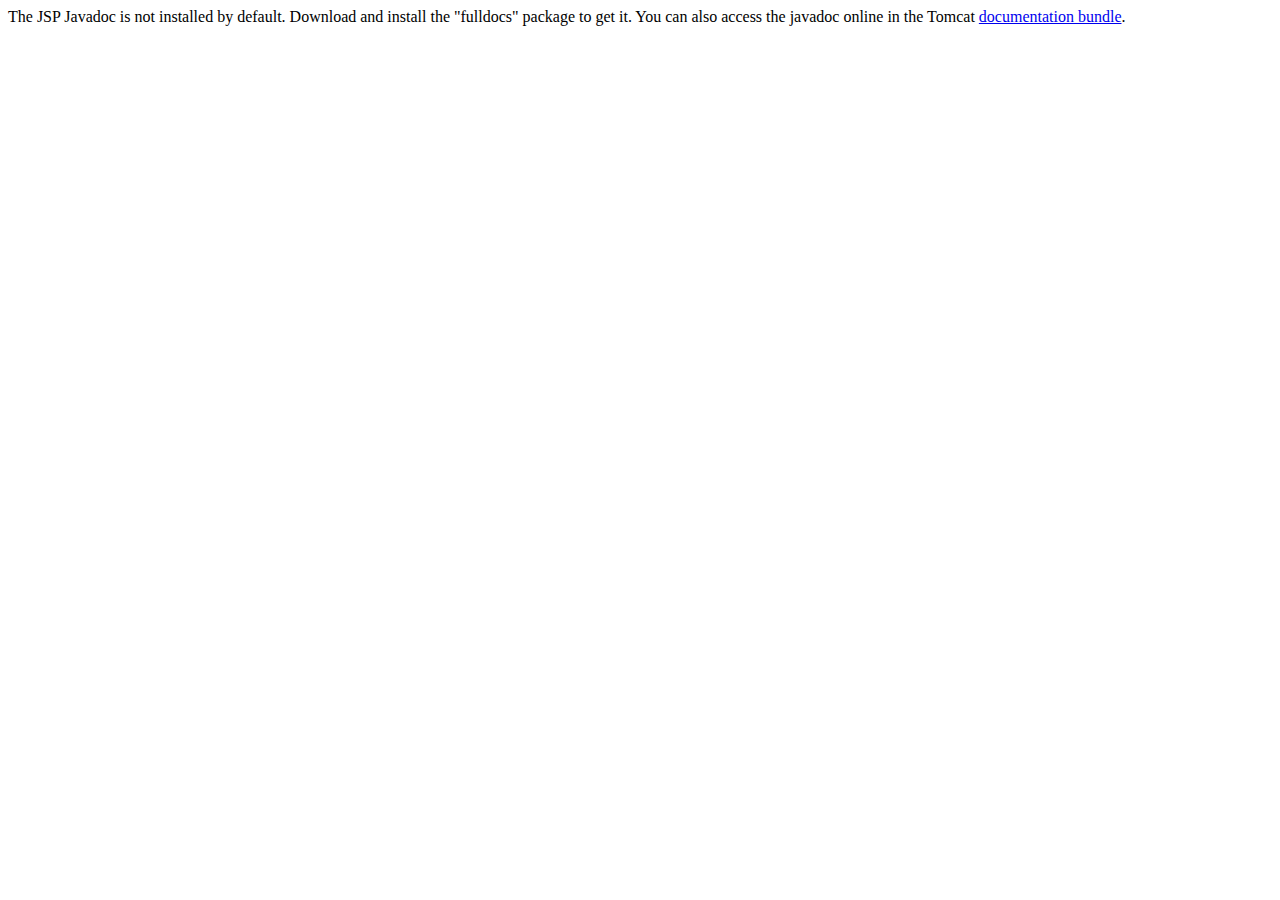
<file: apache-tomcat-9.0.1/webapps/docs/jspapi/index.html>
<!--
  Licensed to the Apache Software Foundation (ASF) under one or more
  contributor license agreements.  See the NOTICE file distributed with
  this work for additional information regarding copyright ownership.
  The ASF licenses this file to You under the Apache License, Version 2.0
  (the "License"); you may not use this file except in compliance with
  the License.  You may obtain a copy of the License at

      http://www.apache.org/licenses/LICENSE-2.0

  Unless required by applicable law or agreed to in writing, software
  distributed under the License is distributed on an "AS IS" BASIS,
  WITHOUT WARRANTIES OR CONDITIONS OF ANY KIND, either express or implied.
  See the License for the specific language governing permissions and
  limitations under the License.
-->
<!DOCTYPE html>
<html>
    <head>
    <meta charset="UTF-8" />
    <title>API docs</title>
</head>

<body>

The JSP Javadoc is not installed by default. Download and install
the "fulldocs" package to get it.

You can also access the javadoc online in the Tomcat
<a href="http://tomcat.apache.org/tomcat-9.0-doc/">
documentation bundle</a>.

</body>
</html>
</file>
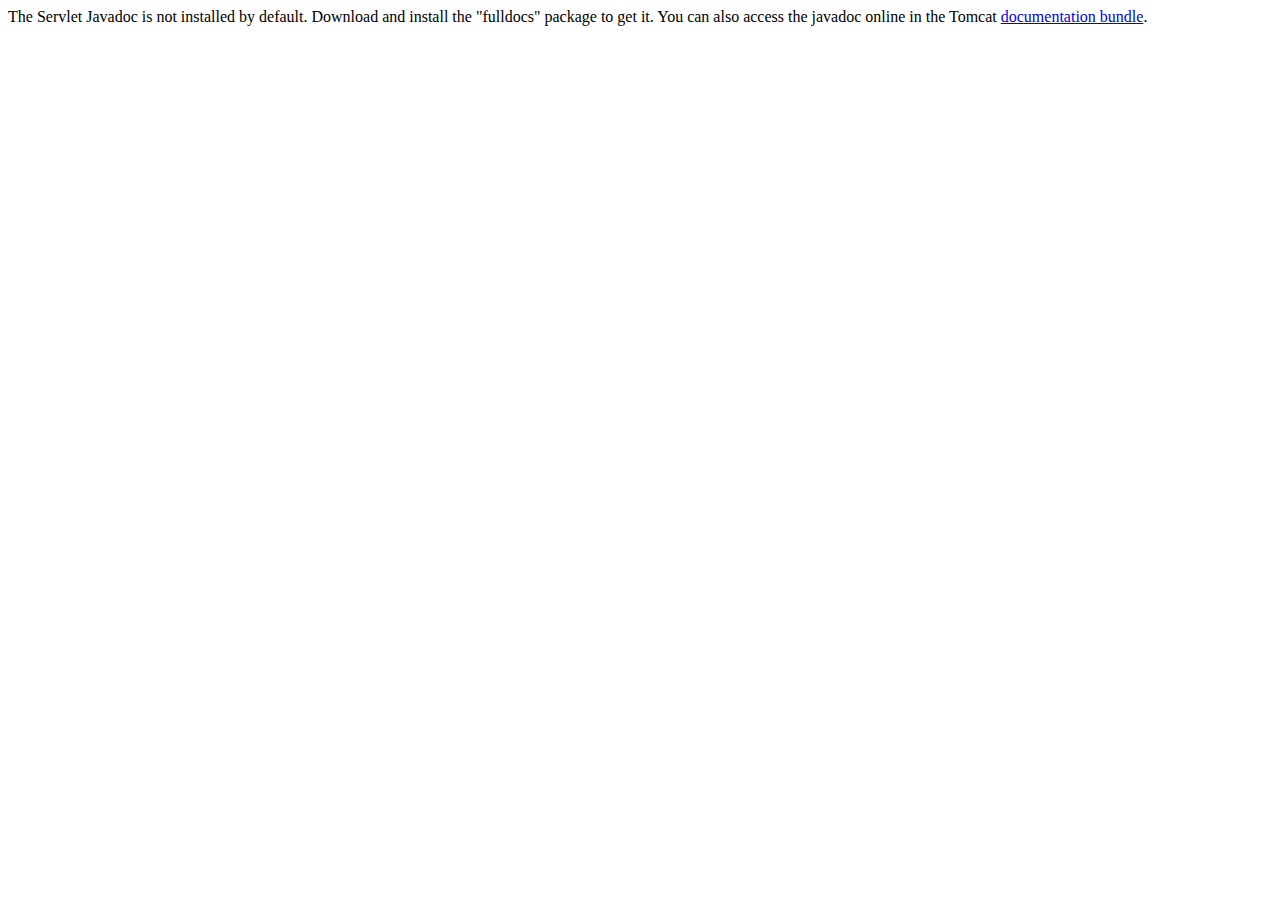
<file: apache-tomcat-9.0.1/webapps/docs/servletapi/index.html>
<!--
  Licensed to the Apache Software Foundation (ASF) under one or more
  contributor license agreements.  See the NOTICE file distributed with
  this work for additional information regarding copyright ownership.
  The ASF licenses this file to You under the Apache License, Version 2.0
  (the "License"); you may not use this file except in compliance with
  the License.  You may obtain a copy of the License at

      http://www.apache.org/licenses/LICENSE-2.0

  Unless required by applicable law or agreed to in writing, software
  distributed under the License is distributed on an "AS IS" BASIS,
  WITHOUT WARRANTIES OR CONDITIONS OF ANY KIND, either express or implied.
  See the License for the specific language governing permissions and
  limitations under the License.
-->
<!DOCTYPE html>
<html>
    <head>
    <meta charset="UTF-8" />
    <title>API docs</title>
</head>

<body>

The Servlet Javadoc is not installed by default. Download and install
the "fulldocs" package to get it.

You can also access the javadoc online in the Tomcat
<a href="http://tomcat.apache.org/tomcat-9.0-doc/">
documentation bundle</a>.

</body>
</html>
</file>
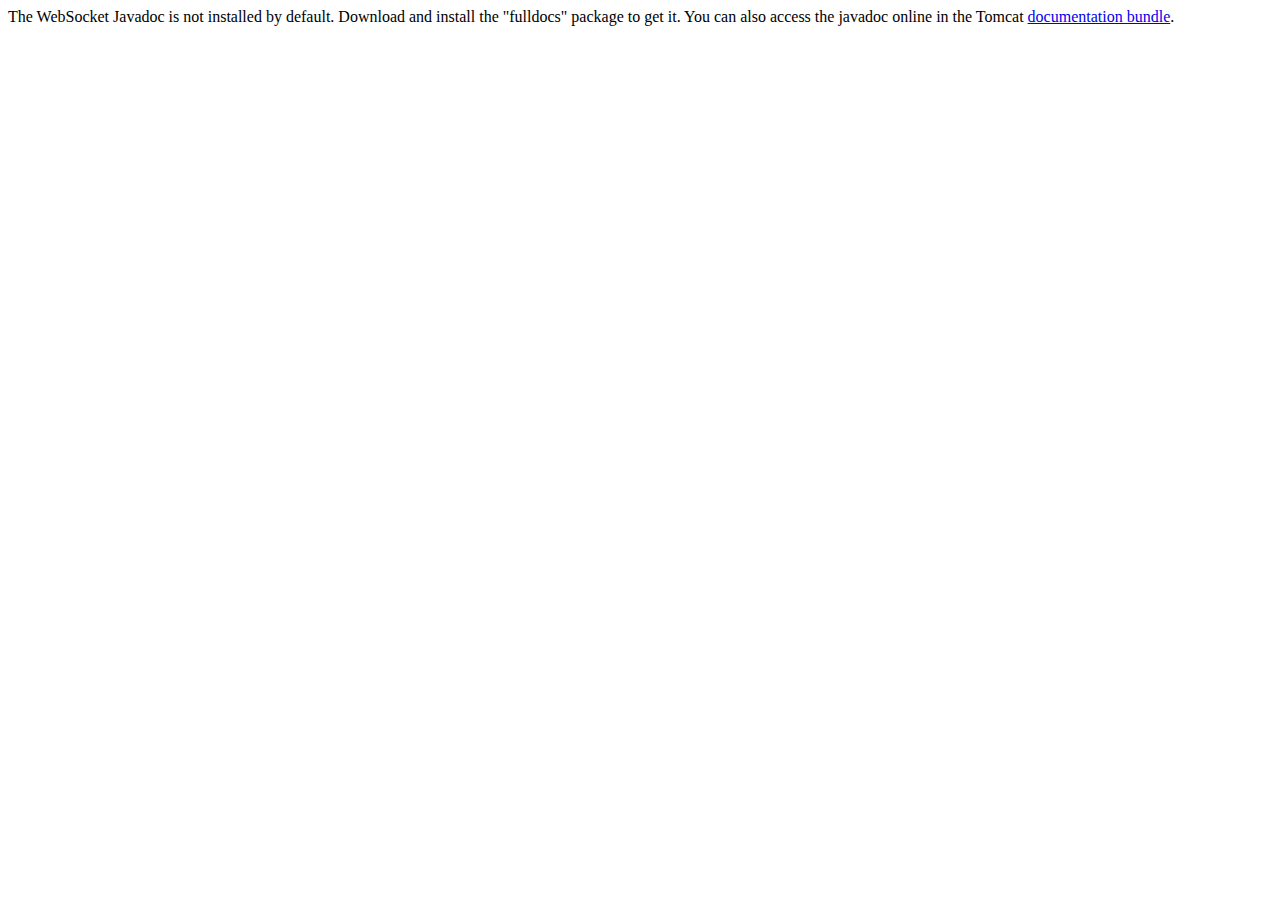
<file: apache-tomcat-9.0.1/webapps/docs/websocketapi/index.html>
<!--
  Licensed to the Apache Software Foundation (ASF) under one or more
  contributor license agreements.  See the NOTICE file distributed with
  this work for additional information regarding copyright ownership.
  The ASF licenses this file to You under the Apache License, Version 2.0
  (the "License"); you may not use this file except in compliance with
  the License.  You may obtain a copy of the License at

      http://www.apache.org/licenses/LICENSE-2.0

  Unless required by applicable law or agreed to in writing, software
  distributed under the License is distributed on an "AS IS" BASIS,
  WITHOUT WARRANTIES OR CONDITIONS OF ANY KIND, either express or implied.
  See the License for the specific language governing permissions and
  limitations under the License.
-->
<!DOCTYPE html>
<html>
    <head>
    <meta charset="UTF-8" />
    <title>API docs</title>
</head>

<body>

The WebSocket Javadoc is not installed by default. Download and install
the "fulldocs" package to get it.

You can also access the javadoc online in the Tomcat
<a href="http://tomcat.apache.org/tomcat-9.0-doc/">
documentation bundle</a>.

</body>
</html>
</file>
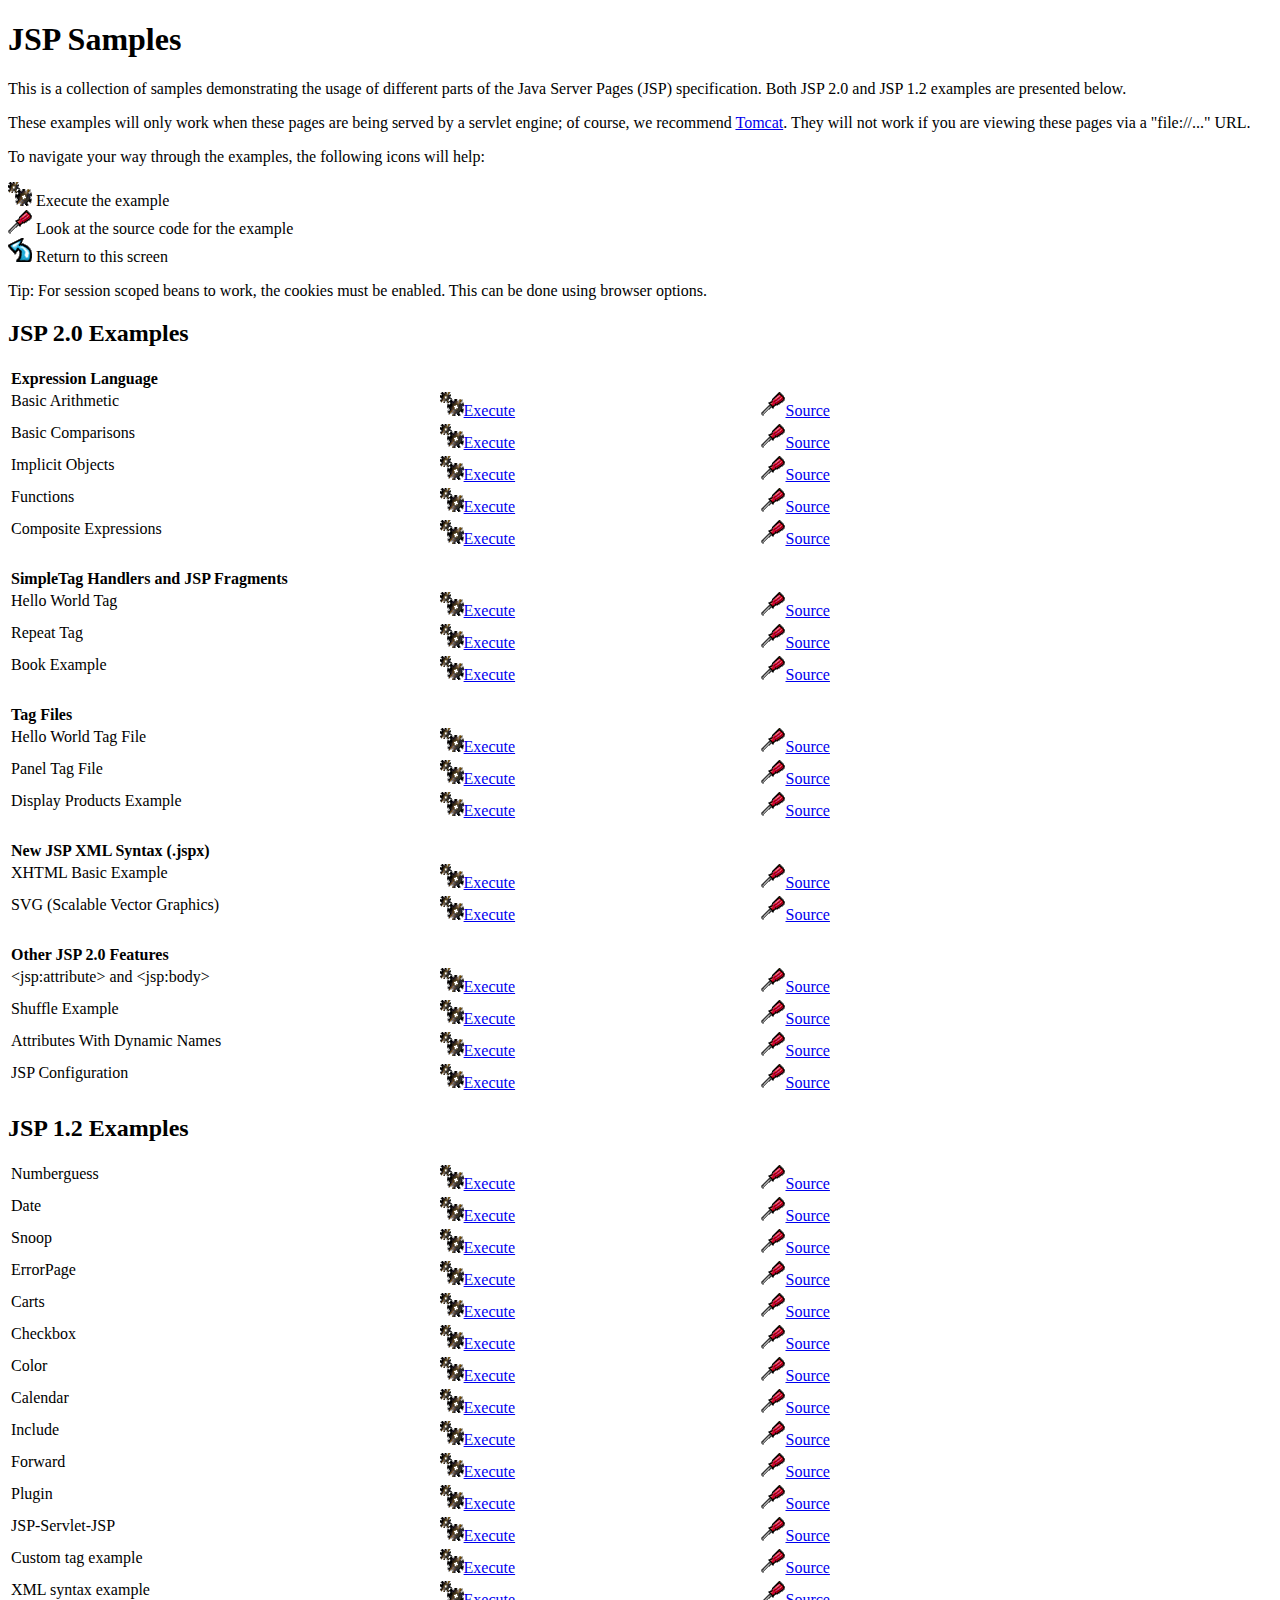
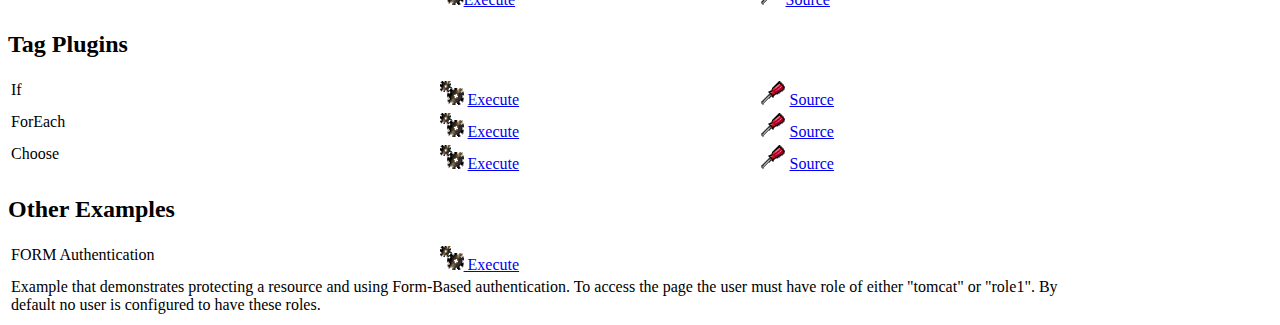
<file: apache-tomcat-9.0.1/webapps/examples/jsp/index.html>
<!--
 Licensed to the Apache Software Foundation (ASF) under one or more
  contributor license agreements.  See the NOTICE file distributed with
  this work for additional information regarding copyright ownership.
  The ASF licenses this file to You under the Apache License, Version 2.0
  (the "License"); you may not use this file except in compliance with
  the License.  You may obtain a copy of the License at

      http://www.apache.org/licenses/LICENSE-2.0

  Unless required by applicable law or agreed to in writing, software
  distributed under the License is distributed on an "AS IS" BASIS,
  WITHOUT WARRANTIES OR CONDITIONS OF ANY KIND, either express or implied.
  See the License for the specific language governing permissions and
  limitations under the License.
-->
<!DOCTYPE html><html lang="en">
<head>
   <meta charset="UTF-8"/>
   <meta name="Author" content="Anil K. Vijendran" />
   <title>JSP Examples</title>
   <style type="text/css">
   img { border: 0; }
   th { text-align: left; }
   tr { vertical-align: top; }
   </style>
</head>
<body>
<h1>JSP
Samples</h1>
<p>This is a collection of samples demonstrating the usage of different
parts of the Java Server Pages (JSP) specification.  Both JSP 2.0 and
JSP 1.2 examples are presented below.
<p>These examples will only work when these pages are being served by a
servlet engine; of course, we recommend
<a href="http://tomcat.apache.org/">Tomcat</a>.
They will not work if you are viewing these pages via a
"file://..." URL.
<p>To navigate your way through the examples, the following icons will
help:</p>
<ul style="list-style-type: none; padding-left: 0;">
<li><img src="images/execute.gif" alt=""> Execute the example</li>
<li><img src="images/code.gif" alt=""> Look at the source code for the example</li>
<li><img src="images/return.gif" alt=""> Return to this screen</li>
</ul>

<p>Tip: For session scoped beans to work, the cookies must be enabled.
This can be done using browser options.</p>
<h2>JSP 2.0 Examples</h2>

<table style="width: 85%;">
<tr>
<th colspan="3">Expression Language</th>
</tr>

<tr>
<td>Basic Arithmetic</td>
<td style="width: 30%;"><a href="jsp2/el/basic-arithmetic.jsp"><img src="images/execute.gif" alt=""></a><a href="jsp2/el/basic-arithmetic.jsp">Execute</a></td>

<td style="width: 30%;"><a href="jsp2/el/basic-arithmetic.html"><img src="images/code.gif" alt=""></a><a href="jsp2/el/basic-arithmetic.html">Source</a></td>
</tr>

<tr>
<td>Basic Comparisons</td>
<td style="width: 30%;"><a href="jsp2/el/basic-comparisons.jsp"><img src="images/execute.gif" alt=""></a><a href="jsp2/el/basic-comparisons.jsp">Execute</a></td>

<td style="width: 30%;"><a href="jsp2/el/basic-comparisons.html"><img src="images/code.gif" alt=""></a><a href="jsp2/el/basic-comparisons.html">Source</a></td>
</tr>

<tr>
<td>Implicit Objects</td>
<td style="width: 30%;"><a href="jsp2/el/implicit-objects.jsp?foo=bar"><img src="images/execute.gif" alt=""></a><a href="jsp2/el/implicit-objects.jsp?foo=bar">Execute</a></td>

<td style="width: 30%;"><a href="jsp2/el/implicit-objects.html"><img src="images/code.gif" alt=""></a><a href="jsp2/el/implicit-objects.html">Source</a></td>
</tr>
<tr>

<td>Functions</td>
<td style="width: 30%;"><a href="jsp2/el/functions.jsp?foo=JSP+2.0"><img src="images/execute.gif" alt=""></a><a href="jsp2/el/functions.jsp?foo=JSP+2.0">Execute</a></td>

<td style="width: 30%;"><a href="jsp2/el/functions.html"><img src="images/code.gif" alt=""></a><a href="jsp2/el/functions.html">Source</a></td>
</tr>

<tr>
<td>Composite Expressions</td>
<td style="width: 30%;"><a href="jsp2/el/composite.jsp"><img src="images/execute.gif" alt=""></a><a href="jsp2/el/composite.jsp">Execute</a></td>

<td style="width: 30%;"><a href="jsp2/el/composite.html"><img src="images/code.gif" alt=""></a><a href="jsp2/el/composite.html">Source</a></td>
</tr>


<tr>
<th colspan="3"><br />SimpleTag Handlers and JSP Fragments</th>
</tr>

<tr>
<td>Hello World Tag</td>
<td style="width: 30%;"><a href="jsp2/simpletag/hello.jsp"><img src="images/execute.gif" alt=""></a><a href="jsp2/simpletag/hello.jsp">Execute</a></td>

<td style="width: 30%;"><a href="jsp2/simpletag/hello.html"><img src="images/code.gif" alt=""></a><a href="jsp2/simpletag/hello.html">Source</a></td>
</tr>

<tr>
<td>Repeat Tag</td>
<td style="width: 30%;"><a href="jsp2/simpletag/repeat.jsp"><img src="images/execute.gif" alt=""></a><a href="jsp2/simpletag/repeat.jsp">Execute</a></td>

<td style="width: 30%;"><a href="jsp2/simpletag/repeat.html"><img src="images/code.gif" alt=""></a><a href="jsp2/simpletag/repeat.html">Source</a></td>
</tr>

<tr>
<td>Book Example</td>
<td style="width: 30%;"><a href="jsp2/simpletag/book.jsp"><img src="images/execute.gif" alt=""></a><a href="jsp2/simpletag/book.jsp">Execute</a></td>

<td style="width: 30%;"><a href="jsp2/simpletag/book.html"><img src="images/code.gif" alt=""></a><a href="jsp2/simpletag/book.html">Source</a></td>
</tr>

<tr>
<th colspan="3"><br />Tag Files</th>
</tr>

<tr>
<td>Hello World Tag File</td>
<td style="width: 30%;"><a href="jsp2/tagfiles/hello.jsp"><img src="images/execute.gif" alt=""></a><a href="jsp2/tagfiles/hello.jsp">Execute</a></td>

<td style="width: 30%;"><a href="jsp2/tagfiles/hello.html"><img src="images/code.gif" alt=""></a><a href="jsp2/tagfiles/hello.html">Source</a></td>
</tr>

<tr>
<td>Panel Tag File</td>
<td style="width: 30%;"><a href="jsp2/tagfiles/panel.jsp"><img src="images/execute.gif" alt=""></a><a href="jsp2/tagfiles/panel.jsp">Execute</a></td>

<td style="width: 30%;"><a href="jsp2/tagfiles/panel.html"><img src="images/code.gif" alt=""></a><a href="jsp2/tagfiles/panel.html">Source</a></td>
</tr>

<tr>
<td>Display Products Example</td>
<td style="width: 30%;"><a href="jsp2/tagfiles/products.jsp"><img src="images/execute.gif" alt=""></a><a href="jsp2/tagfiles/products.jsp">Execute</a></td>

<td style="width: 30%;"><a href="jsp2/tagfiles/products.html"><img src="images/code.gif" alt=""></a><a href="jsp2/tagfiles/products.html">Source</a></td>
</tr>

<tr>
<th colspan="3"><br />New JSP XML Syntax (.jspx)</th>
</tr>

<tr>
<td>XHTML Basic Example</td>
<td style="width: 30%;"><a href="jsp2/jspx/basic.jspx"><img src="images/execute.gif" alt=""></a><a href="jsp2/jspx/basic.jspx">Execute</a></td>

<td style="width: 30%;"><a href="jsp2/jspx/basic.html"><img src="images/code.gif" alt=""></a><a href="jsp2/jspx/basic.html">Source</a></td>
</tr>

<tr>
<td>SVG (Scalable Vector Graphics)</td>
<td style="width: 30%;"><a href="jsp2/jspx/svgexample.html"><img src="images/execute.gif" alt=""></a><a href="jsp2/jspx/svgexample.html">Execute</a></td>

<td style="width: 30%;"><a href="jsp2/jspx/textRotate.html"><img src="images/code.gif" alt=""></a><a href="jsp2/jspx/textRotate.html">Source</a></td>
</tr>

<tr>
<th colspan="3"><br />Other JSP 2.0 Features</th>
</tr>

<tr>
<td>&lt;jsp:attribute&gt; and &lt;jsp:body&gt;</td>
<td style="width: 30%;"><a href="jsp2/jspattribute/jspattribute.jsp"><img src="images/execute.gif" alt=""></a><a href="jsp2/jspattribute/jspattribute.jsp">Execute</a></td>

<td style="width: 30%;"><a href="jsp2/jspattribute/jspattribute.html"><img src="images/code.gif" alt=""></a><a href="jsp2/jspattribute/jspattribute.html">Source</a></td>
</tr>

<tr>
<td>Shuffle Example</td>
<td style="width: 30%;"><a href="jsp2/jspattribute/shuffle.jsp"><img src="images/execute.gif" alt=""></a><a href="jsp2/jspattribute/shuffle.jsp">Execute</a></td>

<td style="width: 30%;"><a href="jsp2/jspattribute/shuffle.html"><img src="images/code.gif" alt=""></a><a href="jsp2/jspattribute/shuffle.html">Source</a></td>
</tr>

<tr>
<td>Attributes With Dynamic Names</td>
<td style="width: 30%;"><a href="jsp2/misc/dynamicattrs.jsp"><img src="images/execute.gif" alt=""></a><a href="jsp2/misc/dynamicattrs.jsp">Execute</a></td>

<td style="width: 30%;"><a href="jsp2/misc/dynamicattrs.html"><img src="images/code.gif" alt=""></a><a href="jsp2/misc/dynamicattrs.html">Source</a></td>
</tr>

<tr>
<td>JSP Configuration</td>
<td style="width: 30%;"><a href="jsp2/misc/config.jsp"><img src="images/execute.gif" alt=""></a><a href="jsp2/misc/config.jsp">Execute</a></td>

<td style="width: 30%;"><a href="jsp2/misc/config.html"><img src="images/code.gif" alt=""></a><a href="jsp2/misc/config.html">Source</a></td>
</tr>

</table>

<h2>JSP 1.2 Examples</h2>
<table style="width: 85%;">
<tr>
<td>Numberguess</td>

<td style="width: 30%;"><a href="num/numguess.jsp"><img src="images/execute.gif" alt=""></a><a href="num/numguess.jsp">Execute</a></td>

<td style="width: 30%;"><a href="num/numguess.html"><img src="images/code.gif" alt=""></a><a href="num/numguess.html">Source</a></td>
</tr>

<tr>
<td>Date</td>

<td style="width: 30%;"><a href="dates/date.jsp"><img src="images/execute.gif" alt=""></a><a href="dates/date.jsp">Execute</a></td>

<td style="width: 30%;"><a href="dates/date.html"><img src="images/code.gif" alt=""></a><a href="dates/date.html">Source</a></td>
</tr>

<tr>
<td>Snoop</td>

<td style="width: 30%;"><a href="snp/snoop.jsp"><img src="images/execute.gif" alt=""></a><a href="snp/snoop.jsp">Execute</a></td>

<td style="width: 30%;"><a href="snp/snoop.html"><img src="images/code.gif" alt=""></a><a href="snp/snoop.html">Source</a></td>
</tr>

<tr>
<td>ErrorPage</td>

<td style="width: 30%;"><a href="error/error.html"><img src="images/execute.gif" alt=""></a><a href="error/error.html">Execute</a></td>

<td style="width: 30%;"><a href="error/er.html"><img src="images/code.gif" alt=""></a><a href="error/er.html">Source</a></td>
</tr>

<tr>
<td>Carts</td>

<td style="width: 30%;"><a href="sessions/carts.html"><img src="images/execute.gif" alt=""></a><a href="sessions/carts.html">Execute</a></td>

<td style="width: 30%;"><a href="sessions/crt.html"><img src="images/code.gif" alt=""></a><a href="sessions/crt.html">Source</a></td>
</tr>

<tr>
<td>Checkbox</td>

<td style="width: 30%;"><a href="checkbox/check.html"><img src="images/execute.gif" alt=""></a><a href="checkbox/check.html">Execute</a></td>

<td style="width: 30%;"><a href="checkbox/cresult.html"><img src="images/code.gif" alt=""></a><a href="checkbox/cresult.html">Source</a></td>
</tr>

<tr>
<td>Color</td>

<td style="width: 30%;"><a href="colors/colors.html"><img src="images/execute.gif" alt=""></a><a href="colors/colors.html">Execute</a></td>

<td style="width: 30%;"><a href="colors/clr.html"><img src="images/code.gif" alt=""></a><a href="colors/clr.html">Source</a></td>
</tr>

<tr>
<td>Calendar</td>

<td style="width: 30%;"><a href="cal/login.html"><img src="images/execute.gif" alt=""></a><a href="cal/login.html">Execute</a></td>

<td style="width: 30%;"><a href="cal/calendar.html"><img src="images/code.gif" alt=""></a><a href="cal/calendar.html">Source</a></td>
</tr>

<tr>
<td>Include</td>

<td style="width: 30%;"><a href="include/include.jsp"><img src="images/execute.gif" alt=""></a><a href="include/include.jsp">Execute</a></td>

<td style="width: 30%;"><a href="include/inc.html"><img src="images/code.gif" alt=""></a><a href="include/inc.html">Source</a></td>
</tr>

<tr>
<td>Forward</td>

<td style="width: 30%;"><a href="forward/forward.jsp"><img src="images/execute.gif" alt=""></a><a href="forward/forward.jsp">Execute</a></td>

<td style="width: 30%;"><a href="forward/fwd.html"><img src="images/code.gif" alt=""></a><a href="forward/fwd.html">Source</a></td>
</tr>

<tr>
<td>Plugin</td>

<td style="width: 30%;"><a href="plugin/plugin.jsp"><img src="images/execute.gif" alt=""></a><a href="plugin/plugin.jsp">Execute</a></td>

<td style="width: 30%;"><a href="plugin/plugin.html"><img src="images/code.gif" alt=""></a><a href="plugin/plugin.html">Source</a></td>
</tr>

<tr>
<td>JSP-Servlet-JSP</td>

<td style="width: 30%;"><a href="jsptoserv/jsptoservlet.jsp"><img src="images/execute.gif" alt=""></a><a href="jsptoserv/jsptoservlet.jsp">Execute</a></td>

<td style="width: 30%;"><a href="jsptoserv/jts.html"><img src="images/code.gif" alt=""></a><a href="jsptoserv/jts.html">Source</a></td>
</tr>

<tr>
<td>Custom tag example</td>

<td style="width: 30%;"><a href="simpletag/foo.jsp"><img src="images/execute.gif" alt=""></a><a href="simpletag/foo.jsp">Execute</a></td>

<td style="width: 30%;"><a href="simpletag/foo.html"><img src="images/code.gif" alt=""></a><a href="simpletag/foo.html">Source</a></td>
</tr>

<tr>
<td>XML syntax example</td>
<td style="width: 30%;"><a href="xml/xml.jsp"><img src="images/execute.gif" alt=""></a><a href="xml/xml.jsp">Execute</a></td>

<td style="width: 30%;"><a href="xml/xml.html"><img src="images/code.gif" alt=""></a><a href="xml/xml.html">Source</a></td>
</tr>

</table>

<h2>Tag Plugins</h2>
<table style="width: 85%;">

<tr>
  <td>If</td>
  <td style="width: 30%;">
    <a href="tagplugin/if.jsp"><img src="images/execute.gif" alt=""></a>
    <a href="tagplugin/if.jsp">Execute</a>
  </td>
  <td style="width: 30%;">
    <a href="tagplugin/if.html"><img src="images/code.gif" alt=""></a>
    <a href="tagplugin/if.html">Source</a>
  </td>
</tr>

<tr>
  <td>ForEach</td>
  <td style="width: 30%;">
    <a href="tagplugin/foreach.jsp"><img src="images/execute.gif" alt=""></a>
    <a href="tagplugin/foreach.jsp">Execute</a>
  </td>
  <td style="width: 30%;">
    <a href="tagplugin/foreach.html"><img src="images/code.gif" alt=""></a>
    <a href="tagplugin/foreach.html">Source</a>
  </td>
</tr>

<tr>
  <td>Choose</td>
  <td style="width: 30%;">
    <a href="tagplugin/choose.jsp"><img src="images/execute.gif" alt=""></a>
    <a href="tagplugin/choose.jsp">Execute</a>
  </td>
  <td style="width: 30%;">
    <a href="tagplugin/choose.html"><img src="images/code.gif" alt=""></a>
    <a href="tagplugin/choose.html">Source</a>
  </td>
</tr>

</table>

<h2>Other Examples</h2>
<table style="width: 85%;">

<tr>
  <td>FORM Authentication</td>
  <td style="width: 30%;">
    <a href="security/protected/index.jsp"><img src="images/execute.gif" alt=""> Execute</a>
  </td>
  <td style="width: 30%;"></td>
</tr>
<tr>
  <td colspan="3">Example that demonstrates protecting a resource and
    using Form-Based authentication. To access the page the user must
    have role of either "tomcat" or "role1". By default no user
    is configured to have these roles.</td>
</tr>

</table>
</body>
</html>
</file>
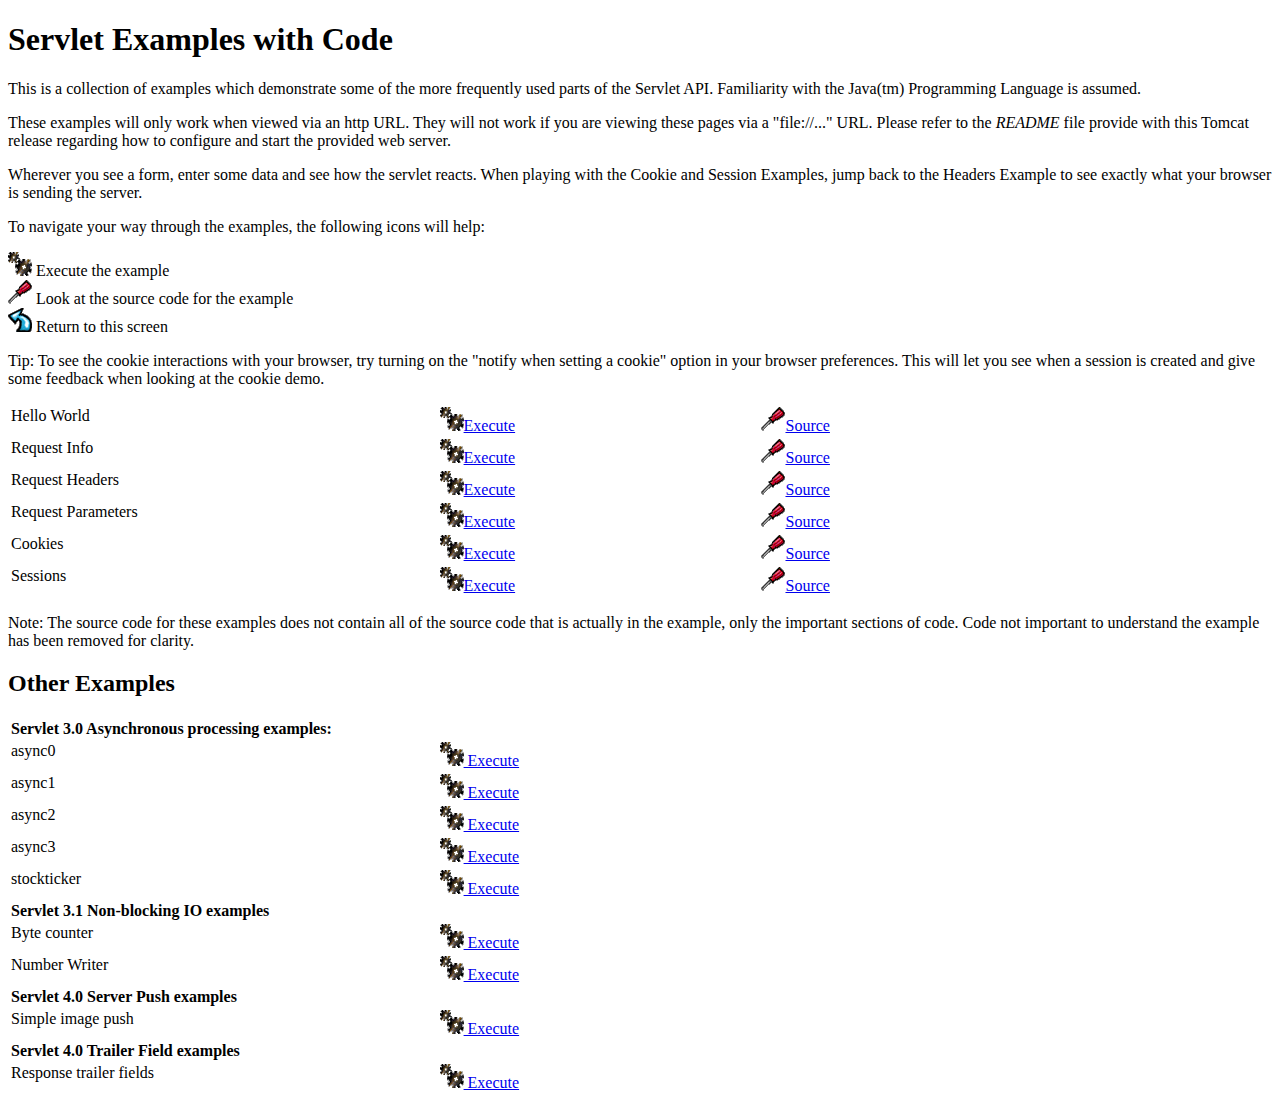
<file: apache-tomcat-9.0.1/webapps/examples/servlets/index.html>
<!--
 Licensed to the Apache Software Foundation (ASF) under one or more
  contributor license agreements.  See the NOTICE file distributed with
  this work for additional information regarding copyright ownership.
  The ASF licenses this file to You under the Apache License, Version 2.0
  (the "License"); you may not use this file except in compliance with
  the License.  You may obtain a copy of the License at

      http://www.apache.org/licenses/LICENSE-2.0

  Unless required by applicable law or agreed to in writing, software
  distributed under the License is distributed on an "AS IS" BASIS,
  WITHOUT WARRANTIES OR CONDITIONS OF ANY KIND, either express or implied.
  See the License for the specific language governing permissions and
  limitations under the License.
-->
<!DOCTYPE html><html lang="en">
<head>
   <meta charset="UTF-8" />
   <meta name="Author" content="Anil K. Vijendran" />
   <title>Servlet Examples</title>
   <style type="text/css">
   img { border: 0; }
   th { text-align: left; }
   tr { vertical-align: top; }
   </style>
</head>
<body>
<h1>Servlet
Examples with Code</h1>
<p>This is a collection of examples which demonstrate some of the more
frequently used parts of the Servlet API. Familiarity with the Java(tm)
Programming Language is assumed.
<p>These examples will only work when viewed via an http URL. They will
not work if you are viewing these pages via a "file://..." URL. Please
refer to the <i>README</i> file provide with this Tomcat release regarding
how to configure and start the provided web server.
<p>Wherever you see a form, enter some data and see how the servlet reacts.
When playing with the Cookie and Session Examples, jump back to the Headers
Example to see exactly what your browser is sending the server.
<p>To navigate your way through the examples, the following icons will
help:</p>
<ul style="list-style-type: none; padding-left: 0;">
<li><img src="images/execute.gif" alt=""> Execute the example</li>
<li><img src="images/code.gif" alt=""> Look at the source code for the example</li>
<li><img src="images/return.gif" alt=""> Return to this screen</li>
</ul>

<p>Tip: To see the cookie interactions with your browser, try turning on
the "notify when setting a cookie" option in your browser preferences.
This will let you see when a session is created and give some feedback
when looking at the cookie demo.</p>
<table style="width: 85%;" >
<tr>
<td>Hello World</td>

<td style="width: 30%;"><a href="servlet/HelloWorldExample"><img SRC="images/execute.gif" alt=""></a><a href="servlet/HelloWorldExample">Execute</a></td>

<td style="width: 30%;"><a href="helloworld.html"><img SRC="images/code.gif" alt=""></a><a href="helloworld.html">Source</a></td>
</tr>

<tr>
<td>Request Info</td>

<td style="width: 30%;"><a href="servlet/RequestInfoExample"><img SRC="images/execute.gif" alt=""></a><a href="servlet/RequestInfoExample">Execute</a></td>

<td style="width: 30%;"><a href="reqinfo.html"><img SRC="images/code.gif" alt=""></a><a href="reqinfo.html">Source</a></td>
</tr>

<tr>
<td>Request Headers</td>

<td style="width: 30%;"><a href="servlet/RequestHeaderExample"><img SRC="images/execute.gif" alt=""></a><a href="servlet/RequestHeaderExample">Execute</a></td>

<td style="width: 30%;"><a href="reqheaders.html"><img SRC="images/code.gif" alt=""></a><a href="reqheaders.html">Source</a></td>
</tr>

<tr>
<td>Request Parameters</td>

<td style="width: 30%;"><a href="servlet/RequestParamExample"><img SRC="images/execute.gif" alt=""></a><a href="servlet/RequestParamExample">Execute</a></td>

<td style="width: 30%;"><a href="reqparams.html"><img SRC="images/code.gif" alt=""></a><a href="reqparams.html">Source</a></td>
</tr>

<tr>
<td>Cookies</td>

<td style="width: 30%;"><a href="servlet/CookieExample"><img SRC="images/execute.gif" alt=""></a><a href="servlet/CookieExample">Execute</a></td>

<td style="width: 30%;"><a href="cookies.html"><img SRC="images/code.gif" alt=""></a><a href="cookies.html">Source</a></td>
</tr>

<tr>
<td>Sessions</td>

<td style="width: 30%;"><a href="servlet/SessionExample"><img SRC="images/execute.gif" alt=""></a><a href="servlet/SessionExample">Execute</a></td>

<td style="width: 30%;"><a href="sessions.html"><img SRC="images/code.gif" alt=""></a><a href="sessions.html">Source</a></td>
</tr>
</table>

<p>Note: The source code for these examples does not contain all of the
source code that is actually in the example, only the important sections
of code. Code not important to understand the example has been removed
for clarity.</p>

<h2>Other Examples</h2>
<table style="width: 85%;" >

<tr>
  <th colspan="3">Servlet 3.0 Asynchronous processing examples:</th>
</tr>
<tr>
  <td>async0</td>
  <td style="width: 30%;">
    <a href="../async/async0"><img SRC="images/execute.gif" alt=""> Execute</a>
  </td>
  <td style="width: 30%;"></td>
</tr>
<tr>
  <td>async1</td>
  <td style="width: 30%;">
    <a href="../async/async1"><img SRC="images/execute.gif" alt=""> Execute</a>
  </td>
  <td style="width: 30%;"></td>
</tr>
<tr>
  <td>async2</td>
  <td style="width: 30%;">
    <a href="../async/async2"><img SRC="images/execute.gif" alt=""> Execute</a>
  </td>
  <td style="width: 30%;"></td>
</tr>
<tr>
  <td>async3</td>
  <td style="width: 30%;">
    <a href="../async/async3"><img SRC="images/execute.gif" alt=""> Execute</a>
  </td>
  <td style="width: 30%;"></td>
</tr>
<tr>
  <td>stockticker</td>
  <td style="width: 30%;">
    <a href="../async/stockticker"><img SRC="images/execute.gif" alt=""> Execute</a>
  </td>
  <td style="width: 30%;"></td>
</tr>

<tr>
  <th colspan="3">Servlet 3.1 Non-blocking IO examples</th>
</tr>
<tr>
  <td>Byte counter</td>
  <td style="width: 30%;">
    <a href="nonblocking/bytecounter.html"><img src="images/execute.gif" alt=""> Execute</a>
  </td>
  <td style="width: 30%;"></td>
</tr>
<tr>
  <td>Number Writer</td>
  <td style="width: 30%;">
    <a href="nonblocking/numberwriter"><img src="images/execute.gif" alt=""> Execute</a>
  </td>
  <td style="width: 30%;"></td>
</tr>

<tr>
  <th colspan="3">Servlet 4.0 Server Push examples</th>
</tr>
<tr>
  <td>Simple image push</td>
  <td style="width: 30%;">
    <a href="serverpush/simpleimage"><img src="images/execute.gif" alt=""> Execute</a>
  </td>
  <td style="width: 30%;"></td>
</tr>

<tr>
  <th colspan="3">Servlet 4.0 Trailer Field examples</th>
</tr>
<tr>
  <td>Response trailer fields</td>
  <td style="width: 30%;">
    <a href="trailers/response"><img src="images/execute.gif" alt=""> Execute</a>
  </td>
  <td style="width: 30%;"></td>
</tr>

</table>

</body>
</html>
</file>
<file: apache-tomcat-9.0.1/webapps/docs/images/docs-stylesheet.css>
@charset "utf-8";
/*
  Licensed to the Apache Software Foundation (ASF) under one or more
  contributor license agreements.  See the NOTICE file distributed with
  this work for additional information regarding copyright ownership.
  The ASF licenses this file to You under the Apache License, Version 2.0
  (the "License"); you may not use this file except in compliance with
  the License.  You may obtain a copy of the License at

      http://www.apache.org/licenses/LICENSE-2.0

  Unless required by applicable law or agreed to in writing, software
  distributed under the License is distributed on an "AS IS" BASIS,
  WITHOUT WARRANTIES OR CONDITIONS OF ANY KIND, either express or implied.
  See the License for the specific language governing permissions and
  limitations under the License.
*/

/* Fonts */
@import url("fonts/fonts.css");

/* General style */

h1, h2, h3, h4, h5, h6, th {
  font-weight: 600;
}

body {
  margin: 0;
}

body, input {
  font-family: 'Open Sans', sans-serif;
  font-size: 10.5pt;
}

code, pre {
  font-family: Consolas, monospace;
}

img {
  border: 0;
}

table {
  border-collapse: collapse;
  text-align: left;
}
table *:not(table) {
  /* Prevent border-collapsing for table child elements like <div> */
  border-collapse: separate;
}

th {
  text-align: left;
}

main {
  /* Remove this once all IEs support <main> element */
  display: block;
}


/* Layout */

#wrapper {
  min-width: 400px;
}

#header {
  border-bottom: 1px solid #bbb;
}

@media not print {
    #header {
        box-shadow: 0 0 7px #aaa;
    }
}

#header > div {
  padding-left: 15px;
  padding-right: 15px;

  /* Work-around for old browsers: */
  background-color: #F8F3E4;
  background: linear-gradient(to bottom, #ffffff -10%, #F8F3E4 100%);
  position: relative;
}

#header .logo {
  float: left;
  padding-top: 10px;
  min-width: 190px;
}

#header .logo  img{
  /* To avoid that the Font Descender being added to the parent div's height */
  vertical-align: middle;
}

#header .asfLogo {
  float: right;
  position: relative;
  top: 8px;
}

#header h1 {
  margin-top: 0.6em;
  margin-bottom: 0;
}

#header .versionInfo {
  font-size: 13pt;
  margin-bottom: 1em;
}

#middle {
  display: table;
  table-layout: fixed;
  margin: 0;
  width: 100%;
}
#middle > div { display: table-row; }
#middle > div > div { display: table-cell; vertical-align: top; }



#mainLeft {
  width: 190px;
}

#mainLeft > div {
  margin-top: -1px; /* to overwrite border of element above */
  padding-left: 16px;
  padding-right: 14px;
  padding-top: 6px;
  padding-bottom: 15px;
  background-color: #F8F3E4;
  border-right: 1px solid #bbb;
  border-bottom: 1px solid #bbb;
  font-size: 10pt;
  border-bottom-right-radius: 20px;
  box-shadow: 0 0 5px #aaa;
}

#mainLeft h2 {
  margin-bottom: 0.2em;
  font-size: 1.2em;
}

#mainLeft ul {
  padding: 0;
  margin: 0;
  list-style-type: none;
}

#mainLeft ul a {
  text-indent: -0.6em;
  padding-left: 1.4em;
  display: block;
  text-decoration: none;
  color: #444;
}
#mainLeft ul a:hover {
  color: #000;
  background-color: #D1c9b9;
}

#mainRight {
  padding-left: 14px;
  padding-right: 20px;

}

#footer {
  margin-top: 30px;
  padding-top: 20px;
  padding-bottom: 20px;
  padding-left: 20px;
  padding-right: 20px;
  border-top: 1px solid #ccc;
  color: #444;
  text-align: center;
  /* font-style: italic; */
  font-size: 9pt;
}


/* Content */

#content div.text {
  padding-left: 1em;
  padding-left: 1em;
}

#content h3, #content h4, #content h5, #content h6 {
  padding-left: 5px;
  padding-right: 5px;
  background-color: #eaeaea;
}

@media not print {
    #content h3, #content h4, #content h5, #content h6 {
        border: 1px solid #ccc;
        border-radius: 4px;
    }
}

#content h4, #content h5, #content h6 {
  background-color: #f6f6f6;
}

code {
  background-color: rgb(224,255,255);
}

div.codeBox pre code, code.attributeName, code.propertyName, code.noHighlight, .noHighlight code {
  background-color: transparent;
}
div.codeBox {
  overflow: auto;
  margin: 1em 0;
}
div.codeBox pre {
  margin: 0;
  padding: 4px;
  border: 1px solid #999;
  border-radius: 5px;
  background-color: #eff8ff;
  display: table; /* To prevent <pre>s from taking the complete available width. */
  /*
  When it is officially supported, use the following CSS instead of display: table
  to prevent big <pre>s from exceeding the browser window:
  max-width: available;
  width: min-content;
  */
}

div.codeBox pre.wrap {
  white-space: pre-wrap;
}


table.defaultTable tr, table.detail-table tr {
    border: 1px solid #CCC;
}

table.defaultTable tr:nth-child(even), table.detail-table tr:nth-child(even) {
    background-color: #FAFBFF;
}

table.defaultTable tr:nth-child(odd), table.detail-table tr:nth-child(odd) {
    background-color: #EEEFFF;
}

table.defaultTable th, table.detail-table th {
  background-color: #88b;
  color: #fff;
}

table.defaultTable th, table.defaultTable td, table.detail-table th, table.detail-table td {
  padding: 5px 8px;
}


p.notice {
  border: 1px solid rgb(255, 0, 0);
  background-color: rgb(238, 238, 238);
  color: rgb(0, 51, 102);
  padding: 0.5em;
  margin: 1em 2em 1em 1em;
}


/* Changelog-Styles */

ul.changelog {
  padding-left: 1em;
  list-style-type: none;
}

ul.changelog  li{
  padding-top: 5px;
  padding-bottom: 5px;
}

ul.changelog img {
  vertical-align: middle
}


/* Printer-only Styles */
@media print {
    .noPrint { display: none; }
    #middle > div > div#mainLeft { display: none; }
    a { color: inherit; text-decoration: none; }
}

/* Fix for Comments section which contains a <h4> */
#comments_thread h1, #comments_thread h2, #comments_thread h3, #comments_thread h4, #comments_thread h5, #comments_thread h6 {
    border: none;
    background-color: transparent;
}
</file>
